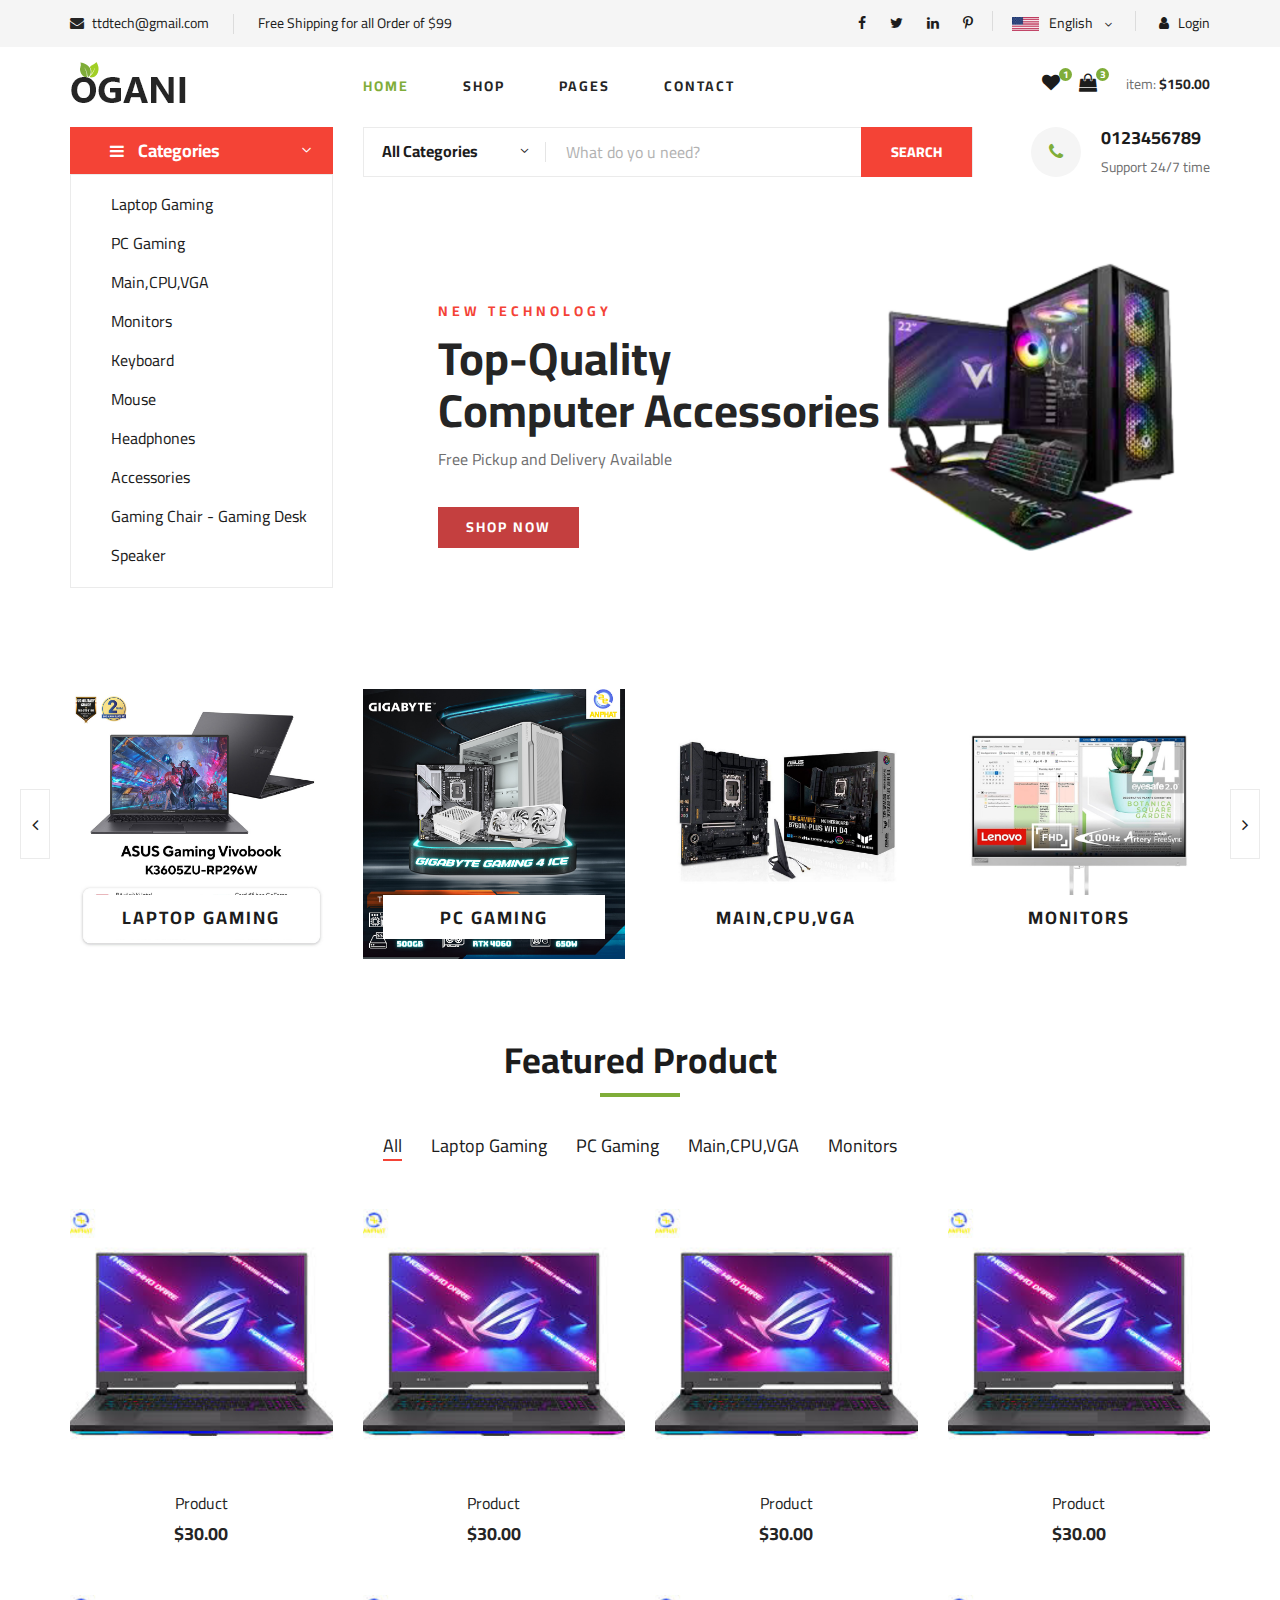
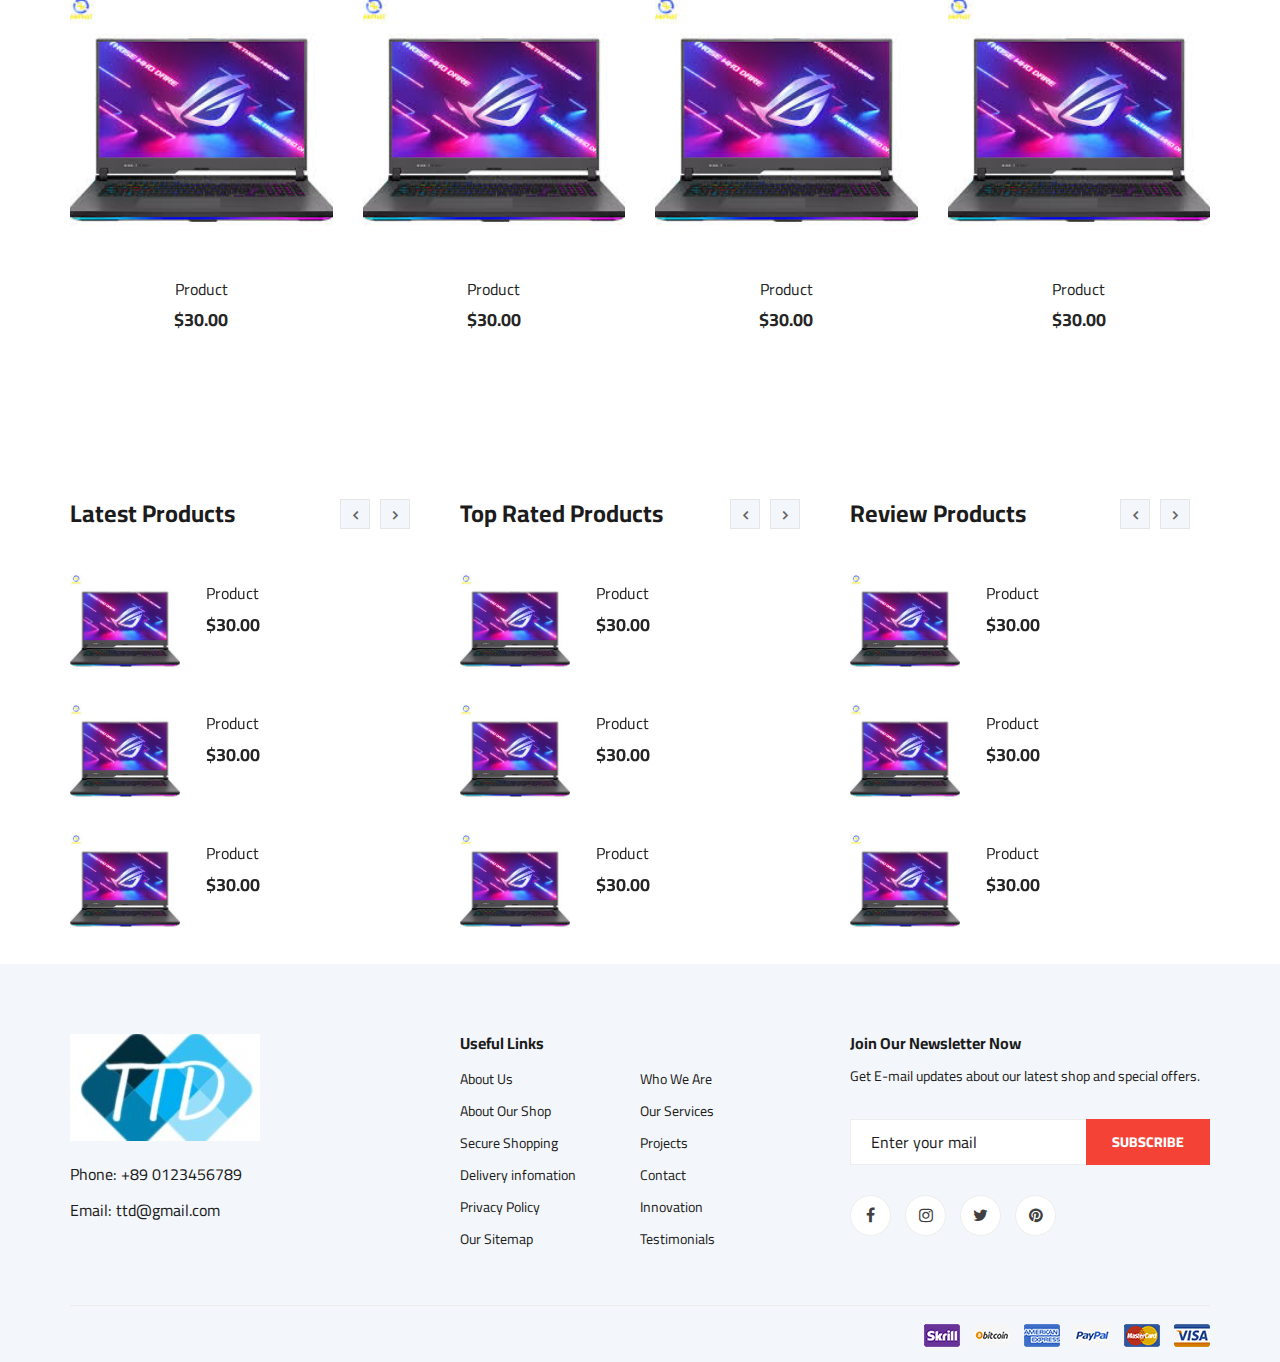
<file: index.html>
<!DOCTYPE html>
<html lang="zxx">

<head>
    <meta charset="UTF-8">
    <meta name="description" content="Gaming Gear">
    <meta name="keywords" content="Ogani, unica, creative, html">
    <meta name="viewport" content="width=device-width, initial-scale=1.0">
    <meta http-equiv="X-UA-Compatible" content="ie=edge">
    <title>Gaming Gear | Template</title>

    <!-- Google Font -->
    <link href="https://fonts.googleapis.com/css2?family=Cairo:wght@200;300;400;600;900&display=swap" rel="stylesheet">

    <!-- Css Styles -->
    <link rel="stylesheet" href="css/bootstrap.min.css" type="text/css">
    <link rel="stylesheet" href="css/font-awesome.min.css" type="text/css">
    <link rel="stylesheet" href="css/elegant-icons.css" type="text/css">
    <link rel="stylesheet" href="css/nice-select.css" type="text/css">
    <link rel="stylesheet" href="css/jquery-ui.min.css" type="text/css">
    <link rel="stylesheet" href="css/owl.carousel.min.css" type="text/css">
    <link rel="stylesheet" href="css/slicknav.min.css" type="text/css">
    <link rel="stylesheet" href="css/style.css" type="text/css">
</head>

<body>
    <!-- Page Preloder -->
    <div id="preloder">
        <div class="loader"></div>
    </div>

    <!-- Humberger Begin -->
    <div class="humberger__menu__overlay"></div>
    <div class="humberger__menu__wrapper">
        <div class="humberger__menu__logo">
            <a href="#"><img src="img/TTDlogo01.jpg" alt=""></a>
        </div>
        <div class="humberger__menu__cart">
            <ul>
                <li><a href="#"><i class="fa fa-heart"></i> <span>1</span></a></li>
                <li><a href="#"><i class="fa fa-shopping-bag"></i> <span>3</span></a></li>
            </ul>
            <div class="header__cart__price">item: <span>$150.00</span></div>
        </div>
        <div class="humberger__menu__widget">
            <div class="header__top__right__language">
                <img src="img/language.png" alt="">
                <div>English</div>
                <span class="arrow_carrot-down"></span>
                <ul>
                    <li><a href="#">English</a></li>
                </ul>
            </div>
            <div class="header__top__right__auth">
                <a href="#"><i class="fa fa-user"></i> Login</a>
            </div>
        </div>
        <nav class="humberger__menu__nav mobile-menu">
            <ul>
                <li class="active"><a href="./index.html">Home</a></li>
                <li><a href="./shop-grid.html">Shop</a></li>
                <li><a href="#">Pages</a>
                    <ul class="header__menu__dropdown">
                        <li><a href="./shop-details.html">Shop Details</a></li>
                        <li><a href="./shoping-cart.html">Shoping Cart</a></li>
                        <li><a href="./checkout.html">Check Out</a></li>
                    </ul>
                </li>
                <li><a href="./contact.html">Contact</a></li>
            </ul>
        </nav>
        <div id="mobile-menu-wrap"></div>
        <div class="header__top__right__social">
            <a href="#"><i class="fa fa-facebook"></i></a>
            <a href="#"><i class="fa fa-twitter"></i></a>
            <a href="#"><i class="fa fa-linkedin"></i></a>
            <a href="#"><i class="fa fa-pinterest-p"></i></a>
        </div>
        <div class="humberger__menu__contact">
            <ul>
                <li><i class="fa fa-envelope"></i> hello@colorlib.com</li>
                <li>Free Shipping for all Order of $99</li>
            </ul>
        </div>
    </div>
    <!-- Humberger End -->

    <!-- Header Section Begin -->
    <header class="header">
        <div class="header__top">
            <div class="container">
                <div class="row">
                    <div class="col-lg-6 col-md-6">
                        <div class="header__top__left">
                            <ul>
                                <li><i class="fa fa-envelope"></i> ttdtech@gmail.com</li>
                                <li>Free Shipping for all Order of $99</li>
                            </ul>
                        </div>
                    </div>
                    <div class="col-lg-6 col-md-6">
                        <div class="header__top__right">
                            <div class="header__top__right__social">
                                <a href="#"><i class="fa fa-facebook"></i></a>
                                <a href="#"><i class="fa fa-twitter"></i></a>
                                <a href="#"><i class="fa fa-linkedin"></i></a>
                                <a href="#"><i class="fa fa-pinterest-p"></i></a>
                            </div>
                            <div class="header__top__right__language">
                                <img src="img/language.png" alt="">
                                <div>English</div>
                                <span class="arrow_carrot-down"></span>
                                <ul>
                                    <li><a href="#">Spanis</a></li>
                                    <li><a href="#">English</a></li>
                                </ul>
                            </div>
                            <div class="header__top__right__auth">
                                <a href="#"><i class="fa fa-user"></i> Login</a>
                            </div>
                        </div>
                    </div>
                </div>
            </div>
        </div>
        <div class="container">
            <div class="row">
                <div class="col-lg-3">
                    <div class="header__logo">
                        <a href="./index.html"><img src="img/logo.png" alt=""></a>
                    </div>
                </div>
                <div class="col-lg-6">
                    <nav class="header__menu">
                        <ul>
                            <li class="active"><a href="./index.html">Home</a></li>
                            <li><a href="./shop-grid.html">Shop</a></li>
                            <li><a href="#">Pages</a>
                                <ul class="header__menu__dropdown">
                                    <li><a href="./shop-details.html">Shop Details</a></li>
                                    <li><a href="./shoping-cart.html">Shoping Cart</a></li>
                                    <li><a href="./checkout.html">Check Out</a></li>
                                </ul>
                            </li>
                            <li><a href="./contact.html">Contact</a></li>
                        </ul>
                    </nav>
                </div>
                <div class="col-lg-3">
                    <div class="header__cart">
                        <ul>
                            <li><a href="#"><i class="fa fa-heart"></i> <span>1</span></a></li>
                            <li><a href="#"><i class="fa fa-shopping-bag"></i> <span>3</span></a></li>
                        </ul>
                        <div class="header__cart__price">item: <span>$150.00</span></div>
                    </div>
                </div>
            </div>
            <div class="humberger__open">
                <i class="fa fa-bars"></i>
            </div>
        </div>
    </header>
    <!-- Header Section End -->

    <!-- Hero Section Begin -->
    <section class="hero">
        <div class="container">
            <div class="row">
                <div class="col-lg-3">
                    <div class="hero__categories">
                        <div class="hero__categories__all">
                            <i class="fa fa-bars"></i>
                            <span>Categories</span>
                        </div>
                        <ul>
                            <li><a href="#">Laptop Gaming</a></li>
                            <li><a href="#">PC Gaming</a></li>
                            <li><a href="#">Main,CPU,VGA</a></li>
                            <li><a href="#">Monitors</a></li>
                            <li><a href="#">Keyboard</a></li>
                            <li><a href="#">Mouse</a></li>
                            <li><a href="#">Headphones</a></li>
                            <li><a href="#">Accessories</a></li>
                            <li><a href="#">Gaming Chair - Gaming Desk</a></li>
                            <li><a href="#">Speaker</a></li>
                        </ul>
                    </div>
                </div>
                <div class="col-lg-9">
                    <div class="hero__search">
                        <div class="hero__search__form">
                            <form action="#">
                                <div class="hero__search__categories">
                                    All Categories
                                    <span class="arrow_carrot-down"></span>
                                </div>
                                <input type="text" placeholder="What do yo u need?">
                                <button type="submit" class="site-btn">SEARCH</button>
                            </form>
                        </div>
                        <div class="hero__search__phone">
                            <div class="hero__search__phone__icon">
                                <i class="fa fa-phone"></i>
                            </div>
                            <div class="hero__search__phone__text">
                                <h5>0123456789</h5>
                                <span>Support 24/7 time</span>
                            </div>
                        </div>
                    </div>
                    <div class="hero__item set-bg" data-setbg="img/hero/Banner01.png">
                        <div class="hero__text">
                            <span>NEW TECHNOLOGY</span>
                            <h2>Top-Quality<br/>Computer Accessories</h2>
                            <p>Free Pickup and Delivery Available</p>
                            <a href="#" class="primary-btn">SHOP NOW</a>
                        </div>
                    </div>
                </div>
            </div>
        </div>
    </section>
    <!-- Hero Section End -->

    <!-- Categories Section Begin -->
    <section class="categories">
        <div class="container">
            <div class="row">
                <div class="categories__slider owl-carousel">
                    <div class="col-lg-3">
                        <div class="categories__item set-bg" data-setbg="img/product/details/Laptop-Asus.jpg">
                            <h5><a href="#">Laptop Gaming</a></h5>
                        </div>
                    </div>
                    <div class="col-lg-3">
                        <div class="categories__item set-bg" data-setbg="img/product/details/PC-Gaming.jpg">
                            <h5><a href="#">PC Gaming</a></h5>
                        </div>
                    </div>
                    <div class="col-lg-3">
                        <div class="categories__item set-bg" data-setbg="img/product/details/Main.jpg">
                            <h5><a href="#">Main,CPU,VGA</a></h5>
                        </div>
                    </div>
                    <div class="col-lg-3">
                        <div class="categories__item set-bg" data-setbg="img/product/details/Monitor.jpg">
                            <h5><a href="#">Monitors</a></h5>
                        </div>
                    </div>
                    <div class="col-lg-3">
                        <div class="categories__item set-bg" data-setbg="img/product/details/Keyboard.jpg">
                            <h5><a href="#">Keyboard</a></h5>
                        </div>
                    </div>
                </div>
            </div>
        </div>
    </section>
    <!-- Categories Section End -->

    <!-- Featured Section Begin -->
    <section class="featured spad">
        <div class="container">
            <div class="row">
                <div class="col-lg-12">
                    <div class="section-title">
                        <h2>Featured Product</h2>
                    </div>
                    <div class="featured__controls">
                        <ul>
                            <li class="active" data-filter="*">All</li>
                            <li data-filter=".oranges">Laptop Gaming</li>
                            <li data-filter=".fresh-meat">PC Gaming</li>
                            <li data-filter=".vegetables">Main,CPU,VGA</li>
                            <li data-filter=".fastfood">Monitors</li>
                        </ul>
                    </div>
                </div>
            </div>
            <div class="row featured__filter">
                <div class="col-lg-3 col-md-4 col-sm-6 mix oranges fresh-meat">
                    <div class="featured__item">
                        <div class="featured__item__pic set-bg" data-setbg="img/product/laptop.jpeg">
                            <ul class="featured__item__pic__hover">
                                <li><a href="#"><i class="fa fa-heart"></i></a></li>
                                <li><a href="#"><i class="fa fa-retweet"></i></a></li>
                                <li><a href="#"><i class="fa fa-shopping-cart"></i></a></li>
                            </ul>
                        </div>
                        <div class="featured__item__text">
                            <h6><a href="#">Product</a></h6>
                            <h5>$30.00</h5>
                        </div>
                    </div>
                </div>
                <div class="col-lg-3 col-md-4 col-sm-6 mix vegetables fastfood">
                    <div class="featured__item">
                        <div class="featured__item__pic set-bg" data-setbg="img/product/laptop.jpeg">
                            <ul class="featured__item__pic__hover">
                                <li><a href="#"><i class="fa fa-heart"></i></a></li>
                                <li><a href="#"><i class="fa fa-retweet"></i></a></li>
                                <li><a href="#"><i class="fa fa-shopping-cart"></i></a></li>
                            </ul>
                        </div>
                        <div class="featured__item__text">
                            <h6><a href="#">Product</a></h6>
                            <h5>$30.00</h5>
                        </div>
                    </div>
                </div>
                <div class="col-lg-3 col-md-4 col-sm-6 mix vegetables fresh-meat">
                    <div class="featured__item">
                        <div class="featured__item__pic set-bg" data-setbg="img/product/laptop.jpeg">
                            <ul class="featured__item__pic__hover">
                                <li><a href="#"><i class="fa fa-heart"></i></a></li>
                                <li><a href="#"><i class="fa fa-retweet"></i></a></li>
                                <li><a href="#"><i class="fa fa-shopping-cart"></i></a></li>
                            </ul>
                        </div>
                        <div class="featured__item__text">
                            <h6><a href="#">Product</a></h6>
                            <h5>$30.00</h5>
                        </div>
                    </div>
                </div>
                <div class="col-lg-3 col-md-4 col-sm-6 mix fastfood oranges">
                    <div class="featured__item">
                        <div class="featured__item__pic set-bg" data-setbg="img/product/laptop.jpeg">
                            <ul class="featured__item__pic__hover">
                                <li><a href="#"><i class="fa fa-heart"></i></a></li>
                                <li><a href="#"><i class="fa fa-retweet"></i></a></li>
                                <li><a href="#"><i class="fa fa-shopping-cart"></i></a></li>
                            </ul>
                        </div>
                        <div class="featured__item__text">
                            <h6><a href="#">Product</a></h6>
                            <h5>$30.00</h5>
                        </div>
                    </div>
                </div>
                <div class="col-lg-3 col-md-4 col-sm-6 mix fresh-meat vegetables">
                    <div class="featured__item">
                        <div class="featured__item__pic set-bg" data-setbg="img/product/laptop.jpeg">
                            <ul class="featured__item__pic__hover">
                                <li><a href="#"><i class="fa fa-heart"></i></a></li>
                                <li><a href="#"><i class="fa fa-retweet"></i></a></li>
                                <li><a href="#"><i class="fa fa-shopping-cart"></i></a></li>
                            </ul>
                        </div>
                        <div class="featured__item__text">
                            <h6><a href="#">Product</a></h6>
                            <h5>$30.00</h5>
                        </div>
                    </div>
                </div>
                <div class="col-lg-3 col-md-4 col-sm-6 mix oranges fastfood">
                    <div class="featured__item">
                        <div class="featured__item__pic set-bg" data-setbg="img/product/laptop.jpeg">
                            <ul class="featured__item__pic__hover">
                                <li><a href="#"><i class="fa fa-heart"></i></a></li>
                                <li><a href="#"><i class="fa fa-retweet"></i></a></li>
                                <li><a href="#"><i class="fa fa-shopping-cart"></i></a></li>
                            </ul>
                        </div>
                        <div class="featured__item__text">
                            <h6><a href="#">Product</a></h6>
                            <h5>$30.00</h5>
                        </div>
                    </div>
                </div>
                <div class="col-lg-3 col-md-4 col-sm-6 mix fresh-meat vegetables">
                    <div class="featured__item">
                        <div class="featured__item__pic set-bg" data-setbg="img/product/laptop.jpeg">
                            <ul class="featured__item__pic__hover">
                                <li><a href="#"><i class="fa fa-heart"></i></a></li>
                                <li><a href="#"><i class="fa fa-retweet"></i></a></li>
                                <li><a href="#"><i class="fa fa-shopping-cart"></i></a></li>
                            </ul>
                        </div>
                        <div class="featured__item__text">
                            <h6><a href="#">Product</a></h6>
                            <h5>$30.00</h5>
                        </div>
                    </div>
                </div>
                <div class="col-lg-3 col-md-4 col-sm-6 mix fastfood vegetables">
                    <div class="featured__item">
                        <div class="featured__item__pic set-bg" data-setbg="img/product/laptop.jpeg">
                            <ul class="featured__item__pic__hover">
                                <li><a href="#"><i class="fa fa-heart"></i></a></li>
                                <li><a href="#"><i class="fa fa-retweet"></i></a></li>
                                <li><a href="#"><i class="fa fa-shopping-cart"></i></a></li>
                            </ul>
                        </div>
                        <div class="featured__item__text">
                            <h6><a href="#">Product</a></h6>
                            <h5>$30.00</h5>
                        </div>
                    </div>
                </div>
            </div>
        </div>
    </section>
    <!-- Featured Section End -->


    <!-- Latest Product Section Begin -->
    <section class="latest-product spad">
        <div class="container">
            <div class="row">
                <div class="col-lg-4 col-md-6">
                    <div class="latest-product__text">
                        <h4>Latest Products</h4>
                        <div class="latest-product__slider owl-carousel">
                            <div class="latest-prdouct__slider__item">
                                <a href="#" class="latest-product__item">
                                    <div class="latest-product__item__pic">
                                        <img src="img/product/laptop.jpeg" alt="">
                                    </div>
                                    <div class="latest-product__item__text">
                                        <h6>Product</h6>
                                        <span>$30.00</span>
                                    </div>
                                </a>
                                <a href="#" class="latest-product__item">
                                    <div class="latest-product__item__pic">
                                        <img src="img/product/laptop.jpeg" alt="">
                                    </div>
                                    <div class="latest-product__item__text">
                                        <h6>Product</h6>
                                        <span>$30.00</span>
                                    </div>
                                </a>
                                <a href="#" class="latest-product__item">
                                    <div class="latest-product__item__pic">
                                        <img src="img/product/laptop.jpeg" alt="">
                                    </div>
                                    <div class="latest-product__item__text">
                                        <h6>Product</h6>
                                        <span>$30.00</span>
                                    </div>
                                </a>
                            </div>
                            <div class="latest-prdouct__slider__item">
                                <a href="#" class="latest-product__item">
                                    <div class="latest-product__item__pic">
                                        <img src="img/product/laptop.jpeg" alt="">
                                    </div>
                                    <div class="latest-product__item__text">
                                        <h6>Product</h6>
                                        <span>$30.00</span>
                                    </div>
                                </a>
                                <a href="#" class="latest-product__item">
                                    <div class="latest-product__item__pic">
                                        <img src="img/product/laptop.jpeg" alt="">
                                    </div>
                                    <div class="latest-product__item__text">
                                        <h6>Product</h6>
                                        <span>$30.00</span>
                                    </div>
                                </a>
                                <a href="#" class="latest-product__item">
                                    <div class="latest-product__item__pic">
                                        <img src="img/product/laptop.jpeg" alt="">
                                    </div>
                                    <div class="latest-product__item__text">
                                        <h6>Product</h6>
                                        <span>$30.00</span>
                                    </div>
                                </a>
                            </div>
                        </div>
                    </div>
                </div>
                <div class="col-lg-4 col-md-6">
                    <div class="latest-product__text">
                        <h4>Top Rated Products</h4>
                        <div class="latest-product__slider owl-carousel">
                            <div class="latest-prdouct__slider__item">
                                <a href="#" class="latest-product__item">
                                    <div class="latest-product__item__pic">
                                        <img src="img/product/laptop.jpeg" alt="">
                                    </div>
                                    <div class="latest-product__item__text">
                                        <h6>Product</h6>
                                        <span>$30.00</span>
                                    </div>
                                </a>
                                <a href="#" class="latest-product__item">
                                    <div class="latest-product__item__pic">
                                        <img src="img/product/laptop.jpeg" alt="">
                                    </div>
                                    <div class="latest-product__item__text">
                                        <h6>Product</h6>
                                        <span>$30.00</span>
                                    </div>
                                </a>
                                <a href="#" class="latest-product__item">
                                    <div class="latest-product__item__pic">
                                        <img src="img/product/laptop.jpeg" alt="">
                                    </div>
                                    <div class="latest-product__item__text">
                                        <h6>Product</h6>
                                        <span>$30.00</span>
                                    </div>
                                </a>
                            </div>
                            <div class="latest-prdouct__slider__item">
                                <a href="#" class="latest-product__item">
                                    <div class="latest-product__item__pic">
                                        <img src="img/product/laptop.jpeg" alt="">
                                    </div>
                                    <div class="latest-product__item__text">
                                        <h6>Product</h6>
                                        <span>$30.00</span>
                                    </div>
                                </a>
                                <a href="#" class="latest-product__item">
                                    <div class="latest-product__item__pic">
                                        <img src="img/product/laptop.jpeg" alt="">
                                    </div>
                                    <div class="latest-product__item__text">
                                        <h6>Product</h6>
                                        <span>$30.00</span>
                                    </div>
                                </a>
                                <a href="#" class="latest-product__item">
                                    <div class="latest-product__item__pic">
                                        <img src="img/product/laptop.jpeg" alt="">
                                    </div>
                                    <div class="latest-product__item__text">
                                        <h6>Product</h6>
                                        <span>$30.00</span>
                                    </div>
                                </a>
                            </div>
                        </div>
                    </div>
                </div>
                <div class="col-lg-4 col-md-6">
                    <div class="latest-product__text">
                        <h4>Review Products</h4>
                        <div class="latest-product__slider owl-carousel">
                            <div class="latest-prdouct__slider__item">
                                <a href="#" class="latest-product__item">
                                    <div class="latest-product__item__pic">
                                        <img src="img/product/laptop.jpeg" alt="">
                                    </div>
                                    <div class="latest-product__item__text">
                                        <h6>Product</h6>
                                        <span>$30.00</span>
                                    </div>
                                </a>
                                <a href="#" class="latest-product__item">
                                    <div class="latest-product__item__pic">
                                        <img src="img/product/laptop.jpeg" alt="">
                                    </div>
                                    <div class="latest-product__item__text">
                                        <h6>Product</h6>
                                        <span>$30.00</span>
                                    </div>
                                </a>
                                <a href="#" class="latest-product__item">
                                    <div class="latest-product__item__pic">
                                        <img src="img/product/laptop.jpeg" alt="">
                                    </div>
                                    <div class="latest-product__item__text">
                                        <h6>Product</h6>
                                        <span>$30.00</span>
                                    </div>
                                </a>
                            </div>
                            <div class="latest-prdouct__slider__item">
                                <a href="#" class="latest-product__item">
                                    <div class="latest-product__item__pic">
                                        <img src="img/product/laptop.jpeg" alt="">
                                    </div>
                                    <div class="latest-product__item__text">
                                        <h6>Product</h6>
                                        <span>$30.00</span>
                                    </div>
                                </a>
                                <a href="#" class="latest-product__item">
                                    <div class="latest-product__item__pic">
                                        <img src="img/product/laptop.jpeg" alt="">
                                    </div>
                                    <div class="latest-product__item__text">
                                        <h6>Product</h6>
                                        <span>$30.00</span>
                                    </div>
                                </a>
                                <a href="#" class="latest-product__item">
                                    <div class="latest-product__item__pic">
                                        <img src="img/product/laptop.jpeg" alt="">
                                    </div>
                                    <div class="latest-product__item__text">
                                        <h6>Product</h6>
                                        <span>$30.00</span>
                                    </div>
                                </a>
                            </div>
                        </div>
                    </div>
                </div>
            </div>
        </div>
    </section>
    <!-- Latest Product Section End -->


    <!-- Footer Section Begin -->
    <footer class="footer spad">
        <div class="container">
            <div class="row">
                <div class="col-lg-3 col-md-6 col-sm-6">
                    <div class="footer__about">
                        <div class="footer__about__logo">
                            <a href="./index.html"><img src="img/TTDlogo01.jpg" alt=""></a>
                        </div>
                        <ul>
                            <li>Phone: +89 0123456789</li>
                            <li>Email: ttd@gmail.com</li>
                        </ul>
                    </div>
                </div>
                <div class="col-lg-4 col-md-6 col-sm-6 offset-lg-1">
                    <div class="footer__widget">
                        <h6>Useful Links</h6>
                        <ul>
                            <li><a href="#">About Us</a></li>
                            <li><a href="#">About Our Shop</a></li>
                            <li><a href="#">Secure Shopping</a></li>
                            <li><a href="#">Delivery infomation</a></li>
                            <li><a href="#">Privacy Policy</a></li>
                            <li><a href="#">Our Sitemap</a></li>
                        </ul>
                        <ul>
                            <li><a href="#">Who We Are</a></li>
                            <li><a href="#">Our Services</a></li>
                            <li><a href="#">Projects</a></li>
                            <li><a href="#">Contact</a></li>
                            <li><a href="#">Innovation</a></li>
                            <li><a href="#">Testimonials</a></li>
                        </ul>
                    </div>
                </div>
                <div class="col-lg-4 col-md-12">
                    <div class="footer__widget">
                        <h6>Join Our Newsletter Now</h6>
                        <p>Get E-mail updates about our latest shop and special offers.</p>
                        <form action="#">
                            <input type="text" placeholder="Enter your mail">
                            <button type="submit" class="site-btn">Subscribe</button>
                        </form>
                        <div class="footer__widget__social">
                            <a href="#"><i class="fa fa-facebook"></i></a>
                            <a href="#"><i class="fa fa-instagram"></i></a>
                            <a href="#"><i class="fa fa-twitter"></i></a>
                            <a href="#"><i class="fa fa-pinterest"></i></a>
                        </div>
                    </div>
                </div>
            </div>
            <div class="row">
                <div class="col-lg-12">
                    <div class="footer__copyright">
                        <div class="footer__copyright__text"><p><!-- Link back to Colorlib can't be removed. Template is licensed under CC BY 3.0. -->
<!-- Copyright &copy;<script>document.write(new Date().getFullYear());</script> All rights reserved | This template is made with <i class="fa fa-heart" aria-hidden="true"></i> by <a href="https://colorlib.com" target="_blank">Colorlib</a> -->
  <!-- Link back to Colorlib can't be removed. Template is licensed under CC BY 3.0. --></p></div>
                        <div class="footer__copyright__payment"><img src="img/payment-item.png" alt=""></div>
                    </div>
                </div>
            </div>
        </div>
    </footer>
    <!-- Footer Section End -->

    <!-- Js Plugins -->
    <script src="js/jquery-3.3.1.min.js"></script>
    <script src="js/bootstrap.min.js"></script>
    <script src="js/jquery.nice-select.min.js"></script>
    <script src="js/jquery-ui.min.js"></script>
    <script src="js/jquery.slicknav.js"></script>
    <script src="js/mixitup.min.js"></script>
    <script src="js/owl.carousel.min.js"></script>
    <script src="js/main.js"></script>



</body>

</html>
</file>
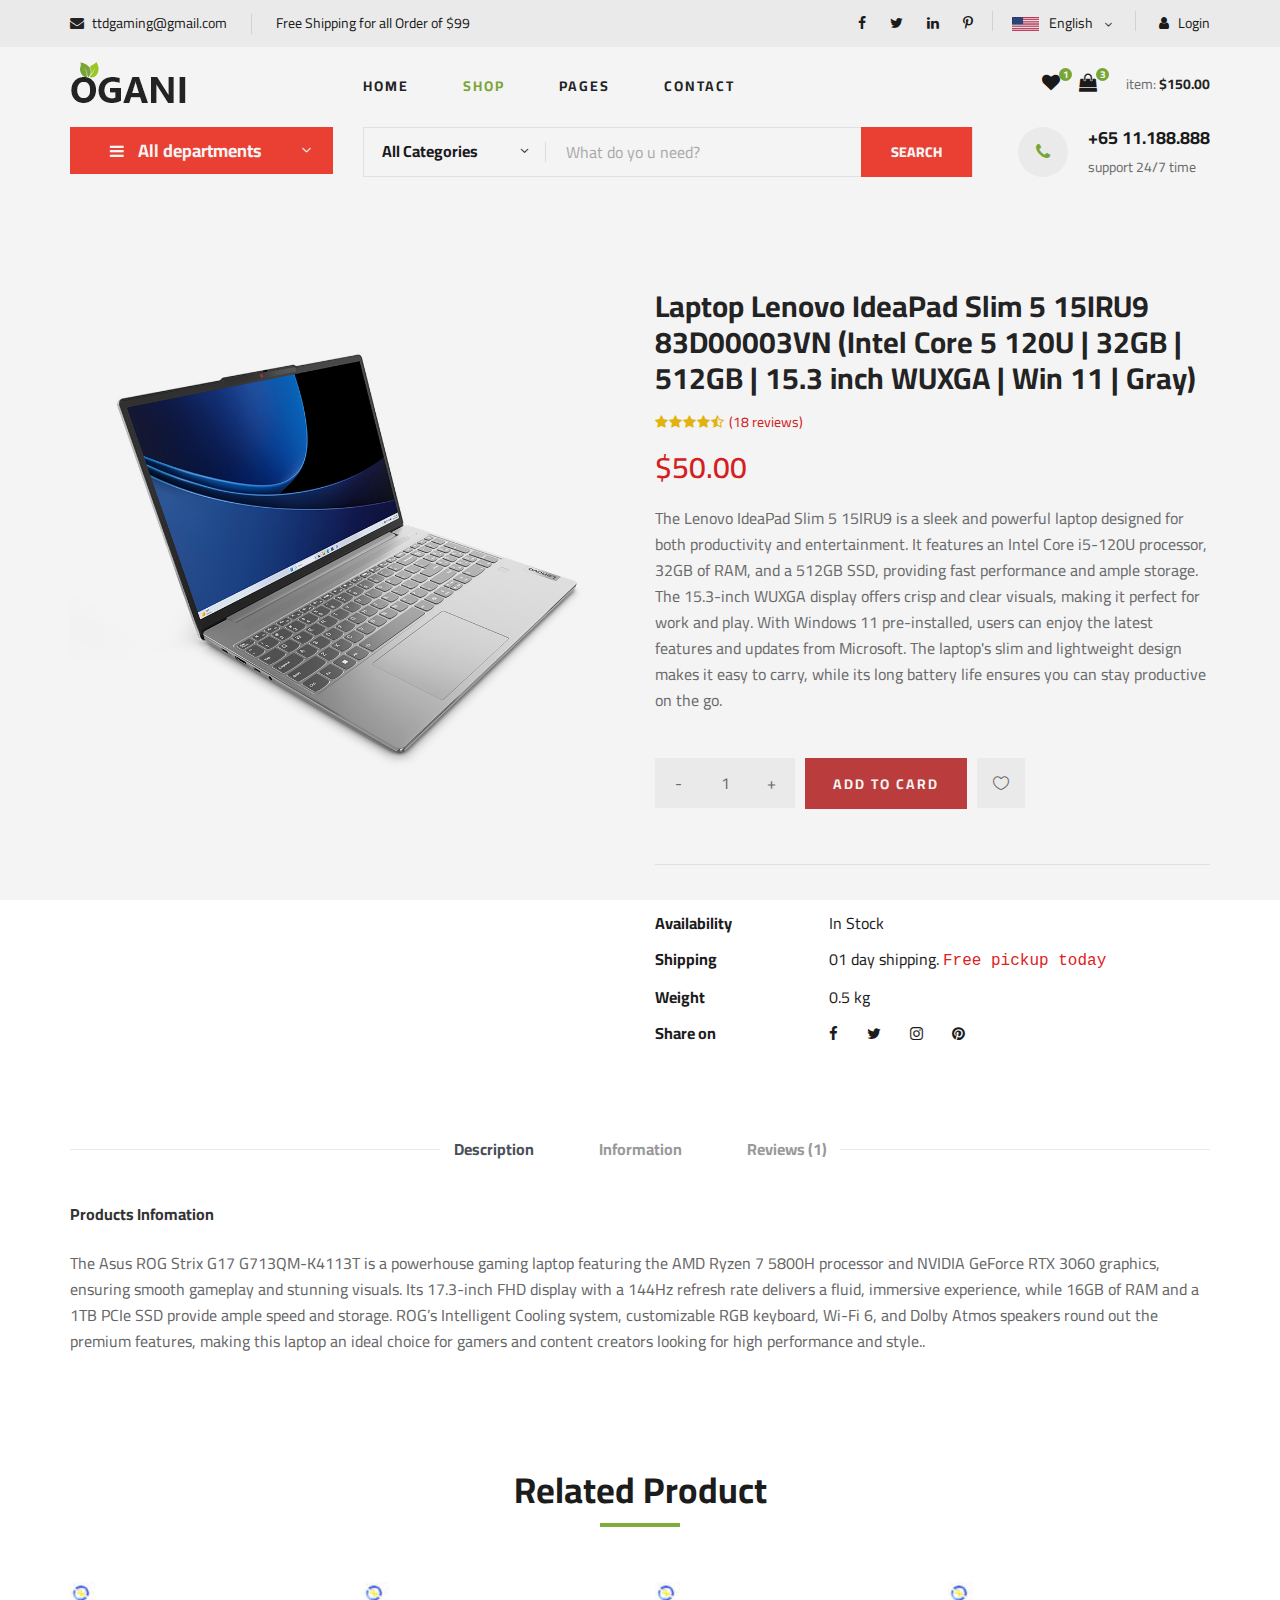
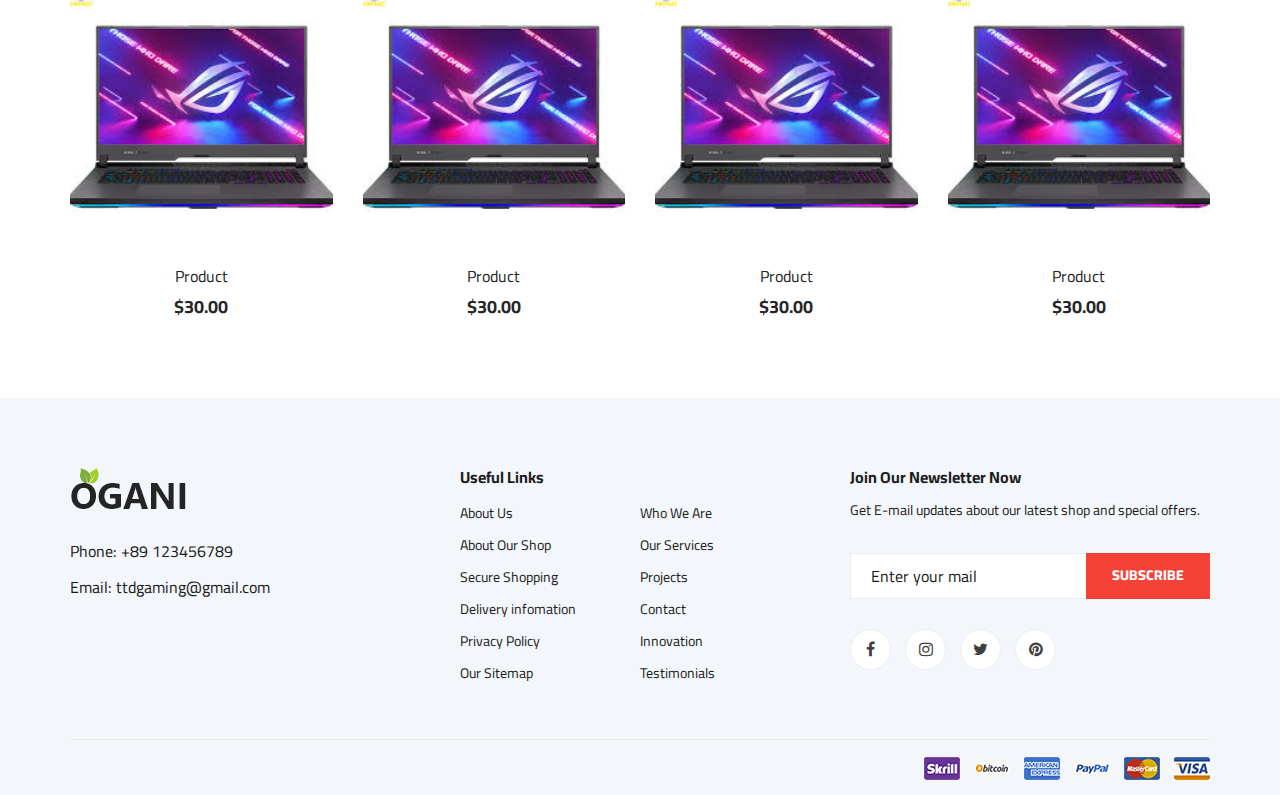
<file: shop-details.html>
<!DOCTYPE html>
<html lang="zxx">

<head>
    <meta charset="UTF-8">
    <meta name="description" content="Ogani Template">
    <meta name="keywords" content="Ogani, unica, creative, html">
    <meta name="viewport" content="width=device-width, initial-scale=1.0">
    <meta http-equiv="X-UA-Compatible" content="ie=edge">
    <title>Ogani | Template</title>

    <!-- Google Font -->
    <link href="https://fonts.googleapis.com/css2?family=Cairo:wght@200;300;400;600;900&display=swap" rel="stylesheet">

    <!-- Css Styles -->
    <link rel="stylesheet" href="css/bootstrap.min.css" type="text/css">
    <link rel="stylesheet" href="css/font-awesome.min.css" type="text/css">
    <link rel="stylesheet" href="css/elegant-icons.css" type="text/css">
    <link rel="stylesheet" href="css/nice-select.css" type="text/css">
    <link rel="stylesheet" href="css/jquery-ui.min.css" type="text/css">
    <link rel="stylesheet" href="css/owl.carousel.min.css" type="text/css">
    <link rel="stylesheet" href="css/slicknav.min.css" type="text/css">
    <link rel="stylesheet" href="css/style.css" type="text/css">
</head>

<body>
    <!-- Page Preloder -->
    <div id="preloder">
        <div class="loader"></div>
    </div>

    <!-- Humberger Begin -->
    <div class="humberger__menu__overlay"></div>
    <div class="humberger__menu__wrapper">
        <div class="humberger__menu__logo">
            <a href="#"><img src="img/logo.png" alt=""></a>
        </div>
        <div class="humberger__menu__cart">
            <ul>
                <li><a href="#"><i class="fa fa-heart"></i> <span>1</span></a></li>
                <li><a href="#"><i class="fa fa-shopping-bag"></i> <span>3</span></a></li>
            </ul>
            <div class="header__cart__price">item: <span>$150.00</span></div>
        </div>
        <div class="humberger__menu__widget">
            <div class="header__top__right__language">
                <img src="img/language.png" alt="">
                <div>English</div>
                <span class="arrow_carrot-down"></span>
                <ul>
                    <li><a href="#">Spanis</a></li>
                    <li><a href="#">English</a></li>
                </ul>
            </div>
            <div class="header__top__right__auth">
                <a href="#"><i class="fa fa-user"></i> Login</a>
            </div>
        </div>
        <nav class="humberger__menu__nav mobile-menu">
            <ul>
                <li class="active"><a href="./index.html">Home</a></li>
                <li><a href="./shop-grid.html">Shop</a></li>
                <li><a href="#">Pages</a>
                    <ul class="header__menu__dropdown">
                        <li><a href="./shop-details.html">Shop Details</a></li>
                        <li><a href="./shoping-cart.html">Shoping Cart</a></li>
                        <li><a href="./checkout.html">Check Out</a></li>
                    </ul>
                </li>
                <li><a href="./contact.html">Contact</a></li>
            </ul>
        </nav>
        <div id="mobile-menu-wrap"></div>
        <div class="header__top__right__social">
            <a href="#"><i class="fa fa-facebook"></i></a>
            <a href="#"><i class="fa fa-twitter"></i></a>
            <a href="#"><i class="fa fa-linkedin"></i></a>
            <a href="#"><i class="fa fa-pinterest-p"></i></a>
        </div>
        <div class="humberger__menu__contact">
            <ul>
                <li><i class="fa fa-envelope"></i> ttdgaming@gmail.com</li>
                <li>Free Shipping for all Order of $99</li>
            </ul>
        </div>
    </div>
    <!-- Humberger End -->

    <!-- Header Section Begin -->
    <header class="header">
        <div class="header__top">
            <div class="container">
                <div class="row">
                    <div class="col-lg-6">
                        <div class="header__top__left">
                            <ul>
                                <li><i class="fa fa-envelope"></i> ttdgaming@gmail.com</li>
                                <li>Free Shipping for all Order of $99</li>
                            </ul>
                        </div>
                    </div>
                    <div class="col-lg-6">
                        <div class="header__top__right">
                            <div class="header__top__right__social">
                                <a href="#"><i class="fa fa-facebook"></i></a>
                                <a href="#"><i class="fa fa-twitter"></i></a>
                                <a href="#"><i class="fa fa-linkedin"></i></a>
                                <a href="#"><i class="fa fa-pinterest-p"></i></a>
                            </div>
                            <div class="header__top__right__language">
                                <img src="img/language.png" alt="">
                                <div>English</div>
                                <span class="arrow_carrot-down"></span>
                                <ul>
                                    <li><a href="#">Spanis</a></li>
                                    <li><a href="#">English</a></li>
                                </ul>
                            </div>
                            <div class="header__top__right__auth">
                                <a href="#"><i class="fa fa-user"></i> Login</a>
                            </div>
                        </div>
                    </div>
                </div>
            </div>
        </div>
        <div class="container">
            <div class="row">
                <div class="col-lg-3">
                    <div class="header__logo">
                        <a href="./index.html"><img src="img/logo.png" alt=""></a>
                    </div>
                </div>
                <div class="col-lg-6">
                    <nav class="header__menu">
                        <ul>
                            <li><a href="./index.html">Home</a></li>
                            <li class="active"><a href="./shop-grid.html">Shop</a></li>
                            <li><a href="#">Pages</a>
                                <ul class="header__menu__dropdown">
                                    <li><a href="./shop-details.html">Shop Details</a></li>
                                    <li><a href="./shoping-cart.html">Shoping Cart</a></li>
                                    <li><a href="./checkout.html">Check Out</a></li>
                                </ul>
                            </li>
                            <li><a href="./contact.html">Contact</a></li>
                        </ul>
                    </nav>
                </div>
                <div class="col-lg-3">
                    <div class="header__cart">
                        <ul>
                            <li><a href="#"><i class="fa fa-heart"></i> <span>1</span></a></li>
                            <li><a href="#"><i class="fa fa-shopping-bag"></i> <span>3</span></a></li>
                        </ul>
                        <div class="header__cart__price">item: <span>$150.00</span></div>
                    </div>
                </div>
            </div>
            <div class="humberger__open">
                <i class="fa fa-bars"></i>
            </div>
        </div>
    </header>
    <!-- Header Section End -->

    <!-- Hero Section Begin -->
    <section class="hero hero-normal">
        <div class="container">
            <div class="row">
                <div class="col-lg-3">
                    <div class="hero__categories">
                        <div class="hero__categories__all">
                            <i class="fa fa-bars"></i>
                            <span>All departments</span>
                        </div>
                        <ul>
                            <li><a href="#">Laptop Gaming</a></li>
                            <li><a href="#">PC Gaming</a></li>
                            <li><a href="#">Main,CPU,VGA</a></li>
                            <li><a href="#">Monitors</a></li>
                            <li><a href="#">Keyboard</a></li>
                            <li><a href="#">Mouse</a></li>
                            <li><a href="#">Headphones</a></li>
                            <li><a href="#">Accessories</a></li>
                            <li><a href="#">Gaming Chair - Gaming Desk</a></li>
                            <li><a href="#">Speaker</a></li>
                        </ul>
                    </div>
                </div>
                <div class="col-lg-9">
                    <div class="hero__search">
                        <div class="hero__search__form">
                            <form action="#">
                                <div class="hero__search__categories">
                                    All Categories
                                    <span class="arrow_carrot-down"></span>
                                </div>
                                <input type="text" placeholder="What do yo u need?">
                                <button type="submit" class="site-btn">SEARCH</button>
                            </form>
                        </div>
                        <div class="hero__search__phone">
                            <div class="hero__search__phone__icon">
                                <i class="fa fa-phone"></i>
                            </div>
                            <div class="hero__search__phone__text">
                                <h5>+65 11.188.888</h5>
                                <span>support 24/7 time</span>
                            </div>
                        </div>
                    </div>
                </div>
            </div>
        </div>
    </section>
    <!-- Hero Section End -->


    <!-- Product Details Section Begin -->
    <section class="product-details spad">
        <div class="container">
            <div class="row">
                <div class="col-lg-6 col-md-6">
                    <div class="product__details__pic">
                        <div class="product__details__pic__item">
                            <img class="product__details__pic__item--large"
                                src="img/product/details/product-detail.jpg" alt="">
                        </div>
                    </div>
                </div>
                <div class="col-lg-6 col-md-6">
                    <div class="product__details__text">
                        <h3>Laptop Lenovo IdeaPad Slim 5 15IRU9 83D00003VN (Intel Core 5 120U | 32GB | 512GB | 15.3 inch WUXGA | Win 11 | Gray)</h3>
                        <div class="product__details__rating">
                            <i class="fa fa-star"></i>
                            <i class="fa fa-star"></i>
                            <i class="fa fa-star"></i>
                            <i class="fa fa-star"></i>
                            <i class="fa fa-star-half-o"></i>
                            <span>(18 reviews)</span>
                        </div>
                        <div class="product__details__price">$50.00</div>
                        <p>The Lenovo IdeaPad Slim 5 15IRU9 is a sleek and powerful laptop designed for both productivity and entertainment. It features an Intel Core i5-120U processor, 32GB of RAM, and a 512GB SSD, providing fast performance and ample storage. The 15.3-inch WUXGA display offers crisp and clear visuals, making it perfect for work and play. With Windows 11 pre-installed, users can enjoy the latest features and updates from Microsoft. The laptop's slim and lightweight design makes it easy to carry, while its long battery life ensures you can stay productive on the go.</p>
                        <div class="product__details__quantity">
                            <div class="quantity">
                                <div class="pro-qty">
                                    <input type="text" value="1">
                                </div>
                            </div>
                        </div>
                        <a href="#" class="primary-btn">ADD TO CARD</a>
                        <a href="#" class="heart-icon"><span class="icon_heart_alt"></span></a>
                        <ul>
                            <li><b>Availability</b> <span>In Stock</span></li>
                            <li><b>Shipping</b> <span>01 day shipping. <samp>Free pickup today</samp></span></li>
                            <li><b>Weight</b> <span>0.5 kg</span></li>
                            <li><b>Share on</b>
                                <div class="share">
                                    <a href="#"><i class="fa fa-facebook"></i></a>
                                    <a href="#"><i class="fa fa-twitter"></i></a>
                                    <a href="#"><i class="fa fa-instagram"></i></a>
                                    <a href="#"><i class="fa fa-pinterest"></i></a>
                                </div>
                            </li>
                        </ul>
                    </div>
                </div>
                <div class="col-lg-12">
                    <div class="product__details__tab">
                        <ul class="nav nav-tabs" role="tablist">
                            <li class="nav-item">
                                <a class="nav-link active" data-toggle="tab" href="#tabs-1" role="tab"
                                    aria-selected="true">Description</a>
                            </li>
                            <li class="nav-item">
                                <a class="nav-link" data-toggle="tab" href="#tabs-2" role="tab"
                                    aria-selected="false">Information</a>
                            </li>
                            <li class="nav-item">
                                <a class="nav-link" data-toggle="tab" href="#tabs-3" role="tab"
                                    aria-selected="false">Reviews <span>(1)</span></a>
                            </li>
                        </ul>
                        <div class="tab-content">
                            <div class="tab-pane active" id="tabs-1" role="tabpanel">
                                <div class="product__details__tab__desc">
                                    <h6>Products Infomation</h6>
                                    <p>The Asus ROG Strix G17 G713QM-K4113T is a powerhouse gaming laptop featuring the AMD Ryzen 7 5800H processor and NVIDIA GeForce RTX 3060 graphics, ensuring smooth gameplay and stunning visuals. Its 17.3-inch FHD display with a 144Hz refresh rate delivers a fluid, immersive experience, while 16GB of RAM and a 1TB PCIe SSD provide ample speed and storage. ROG’s Intelligent Cooling system, customizable RGB keyboard, Wi-Fi 6, and Dolby Atmos speakers round out the premium features, making this laptop an ideal choice for gamers and content creators looking for high performance and style..</p>
                                </div>
                            </div>
                            <div class="tab-pane" id="tabs-2" role="tabpanel">
                                <div class="product__details__tab__desc">
                                    <h6>Products Infomation</h6>
                                    <p>Vestibulum ac diam sit amet quam vehicula elementum sed sit amet dui.
                                        Pellentesque in ipsum id orci porta dapibus. Proin eget tortor risus.
                                        Vivamus suscipit tortor eget felis porttitor volutpat. Vestibulum ac diam
                                        sit amet quam vehicula elementum sed sit amet dui. Donec rutrum congue leo
                                        eget malesuada. Vivamus suscipit tortor eget felis porttitor volutpat.
                                        Curabitur arcu erat, accumsan id imperdiet et, porttitor at sem. Praesent
                                        sapien massa, convallis a pellentesque nec, egestas non nisi. Vestibulum ac
                                        diam sit amet quam vehicula elementum sed sit amet dui. Vestibulum ante
                                        ipsum primis in faucibus orci luctus et ultrices posuere cubilia Curae;
                                        Donec velit neque, auctor sit amet aliquam vel, ullamcorper sit amet ligula.
                                        Proin eget tortor risus.</p>
                                    <p>Praesent sapien massa, convallis a pellentesque nec, egestas non nisi. Lorem
                                        ipsum dolor sit amet, consectetur adipiscing elit. Mauris blandit aliquet
                                        elit, eget tincidunt nibh pulvinar a. Cras ultricies ligula sed magna dictum
                                        porta. Cras ultricies ligula sed magna dictum porta. Sed porttitor lectus
                                        nibh. Mauris blandit aliquet elit, eget tincidunt nibh pulvinar a.</p>
                                </div>
                            </div>
                            <div class="tab-pane" id="tabs-3" role="tabpanel">
                                <div class="product__details__tab__desc">
                                    <h6>Products Infomation</h6>
                                    <p>VThe Asus ROG Strix G17 G713QM-K4113T is powered by the AMD Ryzen 7 5800H processor with 8 cores and a max boost clock of 4.4GHz, delivering impressive multitasking and gaming performance. It features the NVIDIA GeForce RTX 3060 graphics card with 6GB GDDR6 VRAM, supporting real-time ray tracing for stunning visuals. The 17.3-inch FHD (1920 x 1080) display comes with a 144Hz refresh rate and anti-glare technology, ensuring smooth, crisp visuals for competitive gaming. With 16GB of DDR4 RAM and a 1TB PCIe NVMe SSD, the laptop provides lightning-fast load times and ample storage. Connectivity options include Wi-Fi 6, Bluetooth 5.1, multiple USB 3.2 ports, HDMI 2.0b, and a USB-C port with DisplayPort support. The ROG Intelligent Cooling system uses liquid metal thermal compound for efficient heat dissipation, while the RGB keyboard offers customizable lighting for a personalized gaming experience. Audio is enhanced with Dolby Atmos and AI noise cancellation for clear communication..</p>
                                </div>
                            </div>
                        </div>
                    </div>
                </div>
            </div>
        </div>
    </section>
    <!-- Product Details Section End -->

    <!-- Related Product Section Begin -->
    <section class="related-product">
        <div class="container">
            <div class="row">
                <div class="col-lg-12">
                    <div class="section-title related__product__title">
                        <h2>Related Product</h2>
                    </div>
                </div>
            </div>
            <div class="row">
                <div class="col-lg-3 col-md-4 col-sm-6">
                    <div class="product__item">
                        <div class="product__item__pic set-bg" data-setbg="img/product/laptop.jpeg">
                            <ul class="product__item__pic__hover">
                                <li><a href="#"><i class="fa fa-heart"></i></a></li>
                                <li><a href="#"><i class="fa fa-retweet"></i></a></li>
                                <li><a href="#"><i class="fa fa-shopping-cart"></i></a></li>
                            </ul>
                        </div>
                        <div class="product__item__text">
                            <h6><a href="#">Product</a></h6>
                            <h5>$30.00</h5>
                        </div>
                    </div>
                </div>
                <div class="col-lg-3 col-md-4 col-sm-6">
                    <div class="product__item">
                        <div class="product__item__pic set-bg" data-setbg="img/product/laptop.jpeg">
                            <ul class="product__item__pic__hover">
                                <li><a href="#"><i class="fa fa-heart"></i></a></li>
                                <li><a href="#"><i class="fa fa-retweet"></i></a></li>
                                <li><a href="#"><i class="fa fa-shopping-cart"></i></a></li>
                            </ul>
                        </div>
                        <div class="product__item__text">
                            <h6><a href="#">Product</a></h6>
                            <h5>$30.00</h5>
                        </div>
                    </div>
                </div>
                <div class="col-lg-3 col-md-4 col-sm-6">
                    <div class="product__item">
                        <div class="product__item__pic set-bg" data-setbg="img/product/laptop.jpeg">
                            <ul class="product__item__pic__hover">
                                <li><a href="#"><i class="fa fa-heart"></i></a></li>
                                <li><a href="#"><i class="fa fa-retweet"></i></a></li>
                                <li><a href="#"><i class="fa fa-shopping-cart"></i></a></li>
                            </ul>
                        </div>
                        <div class="product__item__text">
                            <h6><a href="#">Product</a></h6>
                            <h5>$30.00</h5>
                        </div>
                    </div>
                </div>
                <div class="col-lg-3 col-md-4 col-sm-6">
                    <div class="product__item">
                        <div class="product__item__pic set-bg" data-setbg="img/product/laptop.jpeg">
                            <ul class="product__item__pic__hover">
                                <li><a href="#"><i class="fa fa-heart"></i></a></li>
                                <li><a href="#"><i class="fa fa-retweet"></i></a></li>
                                <li><a href="#"><i class="fa fa-shopping-cart"></i></a></li>
                            </ul>
                        </div>
                        <div class="product__item__text">
                            <h6><a href="#">Product</a></h6>
                            <h5>$30.00</h5>
                        </div>
                    </div>
                </div>
            </div>
        </div>
    </section>
    <!-- Related Product Section End -->

    <!-- Footer Section Begin -->
    <footer class="footer spad">
        <div class="container">
            <div class="row">
                <div class="col-lg-3 col-md-6 col-sm-6">
                    <div class="footer__about">
                        <div class="footer__about__logo">
                            <a href="./index.html"><img src="img/logo.png" alt=""></a>
                        </div>
                        <ul>
                            <li>Phone: +89 123456789</li>
                            <li>Email: ttdgaming@gmail.com</li>
                        </ul>
                    </div>
                </div>
                <div class="col-lg-4 col-md-6 col-sm-6 offset-lg-1">
                    <div class="footer__widget">
                        <h6>Useful Links</h6>
                        <ul>
                            <li><a href="#">About Us</a></li>
                            <li><a href="#">About Our Shop</a></li>
                            <li><a href="#">Secure Shopping</a></li>
                            <li><a href="#">Delivery infomation</a></li>
                            <li><a href="#">Privacy Policy</a></li>
                            <li><a href="#">Our Sitemap</a></li>
                        </ul>
                        <ul>
                            <li><a href="#">Who We Are</a></li>
                            <li><a href="#">Our Services</a></li>
                            <li><a href="#">Projects</a></li>
                            <li><a href="#">Contact</a></li>
                            <li><a href="#">Innovation</a></li>
                            <li><a href="#">Testimonials</a></li>
                        </ul>
                    </div>
                </div>
                <div class="col-lg-4 col-md-12">
                    <div class="footer__widget">
                        <h6>Join Our Newsletter Now</h6>
                        <p>Get E-mail updates about our latest shop and special offers.</p>
                        <form action="#">
                            <input type="text" placeholder="Enter your mail">
                            <button type="submit" class="site-btn">Subscribe</button>
                        </form>
                        <div class="footer__widget__social">
                            <a href="#"><i class="fa fa-facebook"></i></a>
                            <a href="#"><i class="fa fa-instagram"></i></a>
                            <a href="#"><i class="fa fa-twitter"></i></a>
                            <a href="#"><i class="fa fa-pinterest"></i></a>
                        </div>
                    </div>
                </div>
            </div>
            <div class="row">
                <div class="col-lg-12">
                    <div class="footer__copyright">
                        <div class="footer__copyright__text"><p><!-- Link back to Colorlib can't be removed. Template is licensed under CC BY 3.0. -->
  <!-- Copyright &copy;<script>document.write(new Date().getFullYear());</script> All rights reserved | This template is made with <i class="fa fa-heart" aria-hidden="true"></i> by <a href="https://colorlib.com" target="_blank">Colorlib</a> -->
  <!-- Link back to Colorlib can't be removed. Template is licensed under CC BY 3.0. --></p></div>
                        <div class="footer__copyright__payment"><img src="img/payment-item.png" alt=""></div>
                    </div>
                </div>
            </div>
        </div>
    </footer>
    <!-- Footer Section End -->

    <!-- Js Plugins -->
    <script src="js/jquery-3.3.1.min.js"></script>
    <script src="js/bootstrap.min.js"></script>
    <script src="js/jquery.nice-select.min.js"></script>
    <script src="js/jquery-ui.min.js"></script>
    <script src="js/jquery.slicknav.js"></script>
    <script src="js/mixitup.min.js"></script>
    <script src="js/owl.carousel.min.js"></script>
    <script src="js/main.js"></script>


</body>

</html>
</file>
<file: css/elegant-icons.css>
@font-face {
	font-family: 'ElegantIcons';
	src:url('../fonts/ElegantIcons.eot');
	src:url('../fonts/ElegantIcons.eot?#iefix') format('embedded-opentype'),
		url('../fonts/ElegantIcons.woff') format('woff'),
		url('../fonts/ElegantIcons.ttf') format('truetype'),
		url('../fonts/ElegantIcons.svg#ElegantIcons') format('svg');
	font-weight: normal;
	font-style: normal;
}

/* Use the following CSS code if you want to use data attributes for inserting your icons */
[data-icon]:before {
	font-family: 'ElegantIcons';
	content: attr(data-icon);
	speak: none;
	font-weight: normal;
	font-variant: normal;
	text-transform: none;
	line-height: 1;
	-webkit-font-smoothing: antialiased;
	-moz-osx-font-smoothing: grayscale;
}

/* Use the following CSS code if you want to have a class per icon */
/*
Instead of a list of all class selectors,
you can use the generic selector below, but it's slower:
[class*="your-class-prefix"] {
*/
.arrow_up, .arrow_down, .arrow_left, .arrow_right, .arrow_left-up, .arrow_right-up, .arrow_right-down, .arrow_left-down, .arrow-up-down, .arrow_up-down_alt, .arrow_left-right_alt, .arrow_left-right, .arrow_expand_alt2, .arrow_expand_alt, .arrow_condense, .arrow_expand, .arrow_move, .arrow_carrot-up, .arrow_carrot-down, .arrow_carrot-left, .arrow_carrot-right, .arrow_carrot-2up, .arrow_carrot-2down, .arrow_carrot-2left, .arrow_carrot-2right, .arrow_carrot-up_alt2, .arrow_carrot-down_alt2, .arrow_carrot-left_alt2, .arrow_carrot-right_alt2, .arrow_carrot-2up_alt2, .arrow_carrot-2down_alt2, .arrow_carrot-2left_alt2, .arrow_carrot-2right_alt2, .arrow_triangle-up, .arrow_triangle-down, .arrow_triangle-left, .arrow_triangle-right, .arrow_triangle-up_alt2, .arrow_triangle-down_alt2, .arrow_triangle-left_alt2, .arrow_triangle-right_alt2, .arrow_back, .icon_minus-06, .icon_plus, .icon_close, .icon_check, .icon_minus_alt2, .icon_plus_alt2, .icon_close_alt2, .icon_check_alt2, .icon_zoom-out_alt, .icon_zoom-in_alt, .icon_search, .icon_box-empty, .icon_box-selected, .icon_minus-box, .icon_plus-box, .icon_box-checked, .icon_circle-empty, .icon_circle-slelected, .icon_stop_alt2, .icon_stop, .icon_pause_alt2, .icon_pause, .icon_menu, .icon_menu-square_alt2, .icon_menu-circle_alt2, .icon_ul, .icon_ol, .icon_adjust-horiz, .icon_adjust-vert, .icon_document_alt, .icon_documents_alt, .icon_pencil, .icon_pencil-edit_alt, .icon_pencil-edit, .icon_folder-alt, .icon_folder-open_alt, .icon_folder-add_alt, .icon_info_alt, .icon_error-oct_alt, .icon_error-circle_alt, .icon_error-triangle_alt, .icon_question_alt2, .icon_question, .icon_comment_alt, .icon_chat_alt, .icon_vol-mute_alt, .icon_volume-low_alt, .icon_volume-high_alt, .icon_quotations, .icon_quotations_alt2, .icon_clock_alt, .icon_lock_alt, .icon_lock-open_alt, .icon_key_alt, .icon_cloud_alt, .icon_cloud-upload_alt, .icon_cloud-download_alt, .icon_image, .icon_images, .icon_lightbulb_alt, .icon_gift_alt, .icon_house_alt, .icon_genius, .icon_mobile, .icon_tablet, .icon_laptop, .icon_desktop, .icon_camera_alt, .icon_mail_alt, .icon_cone_alt, .icon_ribbon_alt, .icon_bag_alt, .icon_creditcard, .icon_cart_alt, .icon_paperclip, .icon_tag_alt, .icon_tags_alt, .icon_trash_alt, .icon_cursor_alt, .icon_mic_alt, .icon_compass_alt, .icon_pin_alt, .icon_pushpin_alt, .icon_map_alt, .icon_drawer_alt, .icon_toolbox_alt, .icon_book_alt, .icon_calendar, .icon_film, .icon_table, .icon_contacts_alt, .icon_headphones, .icon_lifesaver, .icon_piechart, .icon_refresh, .icon_link_alt, .icon_link, .icon_loading, .icon_blocked, .icon_archive_alt, .icon_heart_alt, .icon_star_alt, .icon_star-half_alt, .icon_star, .icon_star-half, .icon_tools, .icon_tool, .icon_cog, .icon_cogs, .arrow_up_alt, .arrow_down_alt, .arrow_left_alt, .arrow_right_alt, .arrow_left-up_alt, .arrow_right-up_alt, .arrow_right-down_alt, .arrow_left-down_alt, .arrow_condense_alt, .arrow_expand_alt3, .arrow_carrot_up_alt, .arrow_carrot-down_alt, .arrow_carrot-left_alt, .arrow_carrot-right_alt, .arrow_carrot-2up_alt, .arrow_carrot-2dwnn_alt, .arrow_carrot-2left_alt, .arrow_carrot-2right_alt, .arrow_triangle-up_alt, .arrow_triangle-down_alt, .arrow_triangle-left_alt, .arrow_triangle-right_alt, .icon_minus_alt, .icon_plus_alt, .icon_close_alt, .icon_check_alt, .icon_zoom-out, .icon_zoom-in, .icon_stop_alt, .icon_menu-square_alt, .icon_menu-circle_alt, .icon_document, .icon_documents, .icon_pencil_alt, .icon_folder, .icon_folder-open, .icon_folder-add, .icon_folder_upload, .icon_folder_download, .icon_info, .icon_error-circle, .icon_error-oct, .icon_error-triangle, .icon_question_alt, .icon_comment, .icon_chat, .icon_vol-mute, .icon_volume-low, .icon_volume-high, .icon_quotations_alt, .icon_clock, .icon_lock, .icon_lock-open, .icon_key, .icon_cloud, .icon_cloud-upload, .icon_cloud-download, .icon_lightbulb, .icon_gift, .icon_house, .icon_camera, .icon_mail, .icon_cone, .icon_ribbon, .icon_bag, .icon_cart, .icon_tag, .icon_tags, .icon_trash, .icon_cursor, .icon_mic, .icon_compass, .icon_pin, .icon_pushpin, .icon_map, .icon_drawer, .icon_toolbox, .icon_book, .icon_contacts, .icon_archive, .icon_heart, .icon_profile, .icon_group, .icon_grid-2x2, .icon_grid-3x3, .icon_music, .icon_pause_alt, .icon_phone, .icon_upload, .icon_download, .social_facebook, .social_twitter, .social_pinterest, .social_googleplus, .social_tumblr, .social_tumbleupon, .social_wordpress, .social_instagram, .social_dribbble, .social_vimeo, .social_linkedin, .social_rss, .social_deviantart, .social_share, .social_myspace, .social_skype, .social_youtube, .social_picassa, .social_googledrive, .social_flickr, .social_blogger, .social_spotify, .social_delicious, .social_facebook_circle, .social_twitter_circle, .social_pinterest_circle, .social_googleplus_circle, .social_tumblr_circle, .social_stumbleupon_circle, .social_wordpress_circle, .social_instagram_circle, .social_dribbble_circle, .social_vimeo_circle, .social_linkedin_circle, .social_rss_circle, .social_deviantart_circle, .social_share_circle, .social_myspace_circle, .social_skype_circle, .social_youtube_circle, .social_picassa_circle, .social_googledrive_alt2, .social_flickr_circle, .social_blogger_circle, .social_spotify_circle, .social_delicious_circle, .social_facebook_square, .social_twitter_square, .social_pinterest_square, .social_googleplus_square, .social_tumblr_square, .social_stumbleupon_square, .social_wordpress_square, .social_instagram_square, .social_dribbble_square, .social_vimeo_square, .social_linkedin_square, .social_rss_square, .social_deviantart_square, .social_share_square, .social_myspace_square, .social_skype_square, .social_youtube_square, .social_picassa_square, .social_googledrive_square, .social_flickr_square, .social_blogger_square, .social_spotify_square, .social_delicious_square, .icon_printer, .icon_calulator, .icon_building, .icon_floppy, .icon_drive, .icon_search-2, .icon_id, .icon_id-2, .icon_puzzle, .icon_like, .icon_dislike, .icon_mug, .icon_currency, .icon_wallet, .icon_pens, .icon_easel, .icon_flowchart, .icon_datareport, .icon_briefcase, .icon_shield, .icon_percent, .icon_globe, .icon_globe-2, .icon_target, .icon_hourglass, .icon_balance, .icon_rook, .icon_printer-alt, .icon_calculator_alt, .icon_building_alt, .icon_floppy_alt, .icon_drive_alt, .icon_search_alt, .icon_id_alt, .icon_id-2_alt, .icon_puzzle_alt, .icon_like_alt, .icon_dislike_alt, .icon_mug_alt, .icon_currency_alt, .icon_wallet_alt, .icon_pens_alt, .icon_easel_alt, .icon_flowchart_alt, .icon_datareport_alt, .icon_briefcase_alt, .icon_shield_alt, .icon_percent_alt, .icon_globe_alt, .icon_clipboard {
	font-family: 'ElegantIcons';
	speak: none;
	font-style: normal;
	font-weight: normal;
	font-variant: normal;
	text-transform: none;
	line-height: 1;
	-webkit-font-smoothing: antialiased;
}
.arrow_up:before {
	content: "\21";
}
.arrow_down:before {
	content: "\22";
}
.arrow_left:before {
	content: "\23";
}
.arrow_right:before {
	content: "\24";
}
.arrow_left-up:before {
	content: "\25";
}
.arrow_right-up:before {
	content: "\26";
}
.arrow_right-down:before {
	content: "\27";
}
.arrow_left-down:before {
	content: "\28";
}
.arrow-up-down:before {
	content: "\29";
}
.arrow_up-down_alt:before {
	content: "\2a";
}
.arrow_left-right_alt:before {
	content: "\2b";
}
.arrow_left-right:before {
	content: "\2c";
}
.arrow_expand_alt2:before {
	content: "\2d";
}
.arrow_expand_alt:before {
	content: "\2e";
}
.arrow_condense:before {
	content: "\2f";
}
.arrow_expand:before {
	content: "\30";
}
.arrow_move:before {
	content: "\31";
}
.arrow_carrot-up:before {
	content: "\32";
}
.arrow_carrot-down:before {
	content: "\33";
}
.arrow_carrot-left:before {
	content: "\34";
}
.arrow_carrot-right:before {
	content: "\35";
}
.arrow_carrot-2up:before {
	content: "\36";
}
.arrow_carrot-2down:before {
	content: "\37";
}
.arrow_carrot-2left:before {
	content: "\38";
}
.arrow_carrot-2right:before {
	content: "\39";
}
.arrow_carrot-up_alt2:before {
	content: "\3a";
}
.arrow_carrot-down_alt2:before {
	content: "\3b";
}
.arrow_carrot-left_alt2:before {
	content: "\3c";
}
.arrow_carrot-right_alt2:before {
	content: "\3d";
}
.arrow_carrot-2up_alt2:before {
	content: "\3e";
}
.arrow_carrot-2down_alt2:before {
	content: "\3f";
}
.arrow_carrot-2left_alt2:before {
	content: "\40";
}
.arrow_carrot-2right_alt2:before {
	content: "\41";
}
.arrow_triangle-up:before {
	content: "\42";
}
.arrow_triangle-down:before {
	content: "\43";
}
.arrow_triangle-left:before {
	content: "\44";
}
.arrow_triangle-right:before {
	content: "\45";
}
.arrow_triangle-up_alt2:before {
	content: "\46";
}
.arrow_triangle-down_alt2:before {
	content: "\47";
}
.arrow_triangle-left_alt2:before {
	content: "\48";
}
.arrow_triangle-right_alt2:before {
	content: "\49";
}
.arrow_back:before {
	content: "\4a";
}
.icon_minus-06:before {
	content: "\4b";
}
.icon_plus:before {
	content: "\4c";
}
.icon_close:before {
	content: "\4d";
}
.icon_check:before {
	content: "\4e";
}
.icon_minus_alt2:before {
	content: "\4f";
}
.icon_plus_alt2:before {
	content: "\50";
}
.icon_close_alt2:before {
	content: "\51";
}
.icon_check_alt2:before {
	content: "\52";
}
.icon_zoom-out_alt:before {
	content: "\53";
}
.icon_zoom-in_alt:before {
	content: "\54";
}
.icon_search:before {
	content: "\55";
}
.icon_box-empty:before {
	content: "\56";
}
.icon_box-selected:before {
	content: "\57";
}
.icon_minus-box:before {
	content: "\58";
}
.icon_plus-box:before {
	content: "\59";
}
.icon_box-checked:before {
	content: "\5a";
}
.icon_circle-empty:before {
	content: "\5b";
}
.icon_circle-slelected:before {
	content: "\5c";
}
.icon_stop_alt2:before {
	content: "\5d";
}
.icon_stop:before {
	content: "\5e";
}
.icon_pause_alt2:before {
	content: "\5f";
}
.icon_pause:before {
	content: "\60";
}
.icon_menu:before {
	content: "\61";
}
.icon_menu-square_alt2:before {
	content: "\62";
}
.icon_menu-circle_alt2:before {
	content: "\63";
}
.icon_ul:before {
	content: "\64";
}
.icon_ol:before {
	content: "\65";
}
.icon_adjust-horiz:before {
	content: "\66";
}
.icon_adjust-vert:before {
	content: "\67";
}
.icon_document_alt:before {
	content: "\68";
}
.icon_documents_alt:before {
	content: "\69";
}
.icon_pencil:before {
	content: "\6a";
}
.icon_pencil-edit_alt:before {
	content: "\6b";
}
.icon_pencil-edit:before {
	content: "\6c";
}
.icon_folder-alt:before {
	content: "\6d";
}
.icon_folder-open_alt:before {
	content: "\6e";
}
.icon_folder-add_alt:before {
	content: "\6f";
}
.icon_info_alt:before {
	content: "\70";
}
.icon_error-oct_alt:before {
	content: "\71";
}
.icon_error-circle_alt:before {
	content: "\72";
}
.icon_error-triangle_alt:before {
	content: "\73";
}
.icon_question_alt2:before {
	content: "\74";
}
.icon_question:before {
	content: "\75";
}
.icon_comment_alt:before {
	content: "\76";
}
.icon_chat_alt:before {
	content: "\77";
}
.icon_vol-mute_alt:before {
	content: "\78";
}
.icon_volume-low_alt:before {
	content: "\79";
}
.icon_volume-high_alt:before {
	content: "\7a";
}
.icon_quotations:before {
	content: "\7b";
}
.icon_quotations_alt2:before {
	content: "\7c";
}
.icon_clock_alt:before {
	content: "\7d";
}
.icon_lock_alt:before {
	content: "\7e";
}
.icon_lock-open_alt:before {
	content: "\e000";
}
.icon_key_alt:before {
	content: "\e001";
}
.icon_cloud_alt:before {
	content: "\e002";
}
.icon_cloud-upload_alt:before {
	content: "\e003";
}
.icon_cloud-download_alt:before {
	content: "\e004";
}
.icon_image:before {
	content: "\e005";
}
.icon_images:before {
	content: "\e006";
}
.icon_lightbulb_alt:before {
	content: "\e007";
}
.icon_gift_alt:before {
	content: "\e008";
}
.icon_house_alt:before {
	content: "\e009";
}
.icon_genius:before {
	content: "\e00a";
}
.icon_mobile:before {
	content: "\e00b";
}
.icon_tablet:before {
	content: "\e00c";
}
.icon_laptop:before {
	content: "\e00d";
}
.icon_desktop:before {
	content: "\e00e";
}
.icon_camera_alt:before {
	content: "\e00f";
}
.icon_mail_alt:before {
	content: "\e010";
}
.icon_cone_alt:before {
	content: "\e011";
}
.icon_ribbon_alt:before {
	content: "\e012";
}
.icon_bag_alt:before {
	content: "\e013";
}
.icon_creditcard:before {
	content: "\e014";
}
.icon_cart_alt:before {
	content: "\e015";
}
.icon_paperclip:before {
	content: "\e016";
}
.icon_tag_alt:before {
	content: "\e017";
}
.icon_tags_alt:before {
	content: "\e018";
}
.icon_trash_alt:before {
	content: "\e019";
}
.icon_cursor_alt:before {
	content: "\e01a";
}
.icon_mic_alt:before {
	content: "\e01b";
}
.icon_compass_alt:before {
	content: "\e01c";
}
.icon_pin_alt:before {
	content: "\e01d";
}
.icon_pushpin_alt:before {
	content: "\e01e";
}
.icon_map_alt:before {
	content: "\e01f";
}
.icon_drawer_alt:before {
	content: "\e020";
}
.icon_toolbox_alt:before {
	content: "\e021";
}
.icon_book_alt:before {
	content: "\e022";
}
.icon_calendar:before {
	content: "\e023";
}
.icon_film:before {
	content: "\e024";
}
.icon_table:before {
	content: "\e025";
}
.icon_contacts_alt:before {
	content: "\e026";
}
.icon_headphones:before {
	content: "\e027";
}
.icon_lifesaver:before {
	content: "\e028";
}
.icon_piechart:before {
	content: "\e029";
}
.icon_refresh:before {
	content: "\e02a";
}
.icon_link_alt:before {
	content: "\e02b";
}
.icon_link:before {
	content: "\e02c";
}
.icon_loading:before {
	content: "\e02d";
}
.icon_blocked:before {
	content: "\e02e";
}
.icon_archive_alt:before {
	content: "\e02f";
}
.icon_heart_alt:before {
	content: "\e030";
}
.icon_star_alt:before {
	content: "\e031";
}
.icon_star-half_alt:before {
	content: "\e032";
}
.icon_star:before {
	content: "\e033";
}
.icon_star-half:before {
	content: "\e034";
}
.icon_tools:before {
	content: "\e035";
}
.icon_tool:before {
	content: "\e036";
}
.icon_cog:before {
	content: "\e037";
}
.icon_cogs:before {
	content: "\e038";
}
.arrow_up_alt:before {
	content: "\e039";
}
.arrow_down_alt:before {
	content: "\e03a";
}
.arrow_left_alt:before {
	content: "\e03b";
}
.arrow_right_alt:before {
	content: "\e03c";
}
.arrow_left-up_alt:before {
	content: "\e03d";
}
.arrow_right-up_alt:before {
	content: "\e03e";
}
.arrow_right-down_alt:before {
	content: "\e03f";
}
.arrow_left-down_alt:before {
	content: "\e040";
}
.arrow_condense_alt:before {
	content: "\e041";
}
.arrow_expand_alt3:before {
	content: "\e042";
}
.arrow_carrot_up_alt:before {
	content: "\e043";
}
.arrow_carrot-down_alt:before {
	content: "\e044";
}
.arrow_carrot-left_alt:before {
	content: "\e045";
}
.arrow_carrot-right_alt:before {
	content: "\e046";
}
.arrow_carrot-2up_alt:before {
	content: "\e047";
}
.arrow_carrot-2dwnn_alt:before {
	content: "\e048";
}
.arrow_carrot-2left_alt:before {
	content: "\e049";
}
.arrow_carrot-2right_alt:before {
	content: "\e04a";
}
.arrow_triangle-up_alt:before {
	content: "\e04b";
}
.arrow_triangle-down_alt:before {
	content: "\e04c";
}
.arrow_triangle-left_alt:before {
	content: "\e04d";
}
.arrow_triangle-right_alt:before {
	content: "\e04e";
}
.icon_minus_alt:before {
	content: "\e04f";
}
.icon_plus_alt:before {
	content: "\e050";
}
.icon_close_alt:before {
	content: "\e051";
}
.icon_check_alt:before {
	content: "\e052";
}
.icon_zoom-out:before {
	content: "\e053";
}
.icon_zoom-in:before {
	content: "\e054";
}
.icon_stop_alt:before {
	content: "\e055";
}
.icon_menu-square_alt:before {
	content: "\e056";
}
.icon_menu-circle_alt:before {
	content: "\e057";
}
.icon_document:before {
	content: "\e058";
}
.icon_documents:before {
	content: "\e059";
}
.icon_pencil_alt:before {
	content: "\e05a";
}
.icon_folder:before {
	content: "\e05b";
}
.icon_folder-open:before {
	content: "\e05c";
}
.icon_folder-add:before {
	content: "\e05d";
}
.icon_folder_upload:before {
	content: "\e05e";
}
.icon_folder_download:before {
	content: "\e05f";
}
.icon_info:before {
	content: "\e060";
}
.icon_error-circle:before {
	content: "\e061";
}
.icon_error-oct:before {
	content: "\e062";
}
.icon_error-triangle:before {
	content: "\e063";
}
.icon_question_alt:before {
	content: "\e064";
}
.icon_comment:before {
	content: "\e065";
}
.icon_chat:before {
	content: "\e066";
}
.icon_vol-mute:before {
	content: "\e067";
}
.icon_volume-low:before {
	content: "\e068";
}
.icon_volume-high:before {
	content: "\e069";
}
.icon_quotations_alt:before {
	content: "\e06a";
}
.icon_clock:before {
	content: "\e06b";
}
.icon_lock:before {
	content: "\e06c";
}
.icon_lock-open:before {
	content: "\e06d";
}
.icon_key:before {
	content: "\e06e";
}
.icon_cloud:before {
	content: "\e06f";
}
.icon_cloud-upload:before {
	content: "\e070";
}
.icon_cloud-download:before {
	content: "\e071";
}
.icon_lightbulb:before {
	content: "\e072";
}
.icon_gift:before {
	content: "\e073";
}
.icon_house:before {
	content: "\e074";
}
.icon_camera:before {
	content: "\e075";
}
.icon_mail:before {
	content: "\e076";
}
.icon_cone:before {
	content: "\e077";
}
.icon_ribbon:before {
	content: "\e078";
}
.icon_bag:before {
	content: "\e079";
}
.icon_cart:before {
	content: "\e07a";
}
.icon_tag:before {
	content: "\e07b";
}
.icon_tags:before {
	content: "\e07c";
}
.icon_trash:before {
	content: "\e07d";
}
.icon_cursor:before {
	content: "\e07e";
}
.icon_mic:before {
	content: "\e07f";
}
.icon_compass:before {
	content: "\e080";
}
.icon_pin:before {
	content: "\e081";
}
.icon_pushpin:before {
	content: "\e082";
}
.icon_map:before {
	content: "\e083";
}
.icon_drawer:before {
	content: "\e084";
}
.icon_toolbox:before {
	content: "\e085";
}
.icon_book:before {
	content: "\e086";
}
.icon_contacts:before {
	content: "\e087";
}
.icon_archive:before {
	content: "\e088";
}
.icon_heart:before {
	content: "\e089";
}
.icon_profile:before {
	content: "\e08a";
}
.icon_group:before {
	content: "\e08b";
}
.icon_grid-2x2:before {
	content: "\e08c";
}
.icon_grid-3x3:before {
	content: "\e08d";
}
.icon_music:before {
	content: "\e08e";
}
.icon_pause_alt:before {
	content: "\e08f";
}
.icon_phone:before {
	content: "\e090";
}
.icon_upload:before {
	content: "\e091";
}
.icon_download:before {
	content: "\e092";
}
.social_facebook:before {
	content: "\e093";
}
.social_twitter:before {
	content: "\e094";
}
.social_pinterest:before {
	content: "\e095";
}
.social_googleplus:before {
	content: "\e096";
}
.social_tumblr:before {
	content: "\e097";
}
.social_tumbleupon:before {
	content: "\e098";
}
.social_wordpress:before {
	content: "\e099";
}
.social_instagram:before {
	content: "\e09a";
}
.social_dribbble:before {
	content: "\e09b";
}
.social_vimeo:before {
	content: "\e09c";
}
.social_linkedin:before {
	content: "\e09d";
}
.social_rss:before {
	content: "\e09e";
}
.social_deviantart:before {
	content: "\e09f";
}
.social_share:before {
	content: "\e0a0";
}
.social_myspace:before {
	content: "\e0a1";
}
.social_skype:before {
	content: "\e0a2";
}
.social_youtube:before {
	content: "\e0a3";
}
.social_picassa:before {
	content: "\e0a4";
}
.social_googledrive:before {
	content: "\e0a5";
}
.social_flickr:before {
	content: "\e0a6";
}
.social_blogger:before {
	content: "\e0a7";
}
.social_spotify:before {
	content: "\e0a8";
}
.social_delicious:before {
	content: "\e0a9";
}
.social_facebook_circle:before {
	content: "\e0aa";
}
.social_twitter_circle:before {
	content: "\e0ab";
}
.social_pinterest_circle:before {
	content: "\e0ac";
}
.social_googleplus_circle:before {
	content: "\e0ad";
}
.social_tumblr_circle:before {
	content: "\e0ae";
}
.social_stumbleupon_circle:before {
	content: "\e0af";
}
.social_wordpress_circle:before {
	content: "\e0b0";
}
.social_instagram_circle:before {
	content: "\e0b1";
}
.social_dribbble_circle:before {
	content: "\e0b2";
}
.social_vimeo_circle:before {
	content: "\e0b3";
}
.social_linkedin_circle:before {
	content: "\e0b4";
}
.social_rss_circle:before {
	content: "\e0b5";
}
.social_deviantart_circle:before {
	content: "\e0b6";
}
.social_share_circle:before {
	content: "\e0b7";
}
.social_myspace_circle:before {
	content: "\e0b8";
}
.social_skype_circle:before {
	content: "\e0b9";
}
.social_youtube_circle:before {
	content: "\e0ba";
}
.social_picassa_circle:before {
	content: "\e0bb";
}
.social_googledrive_alt2:before {
	content: "\e0bc";
}
.social_flickr_circle:before {
	content: "\e0bd";
}
.social_blogger_circle:before {
	content: "\e0be";
}
.social_spotify_circle:before {
	content: "\e0bf";
}
.social_delicious_circle:before {
	content: "\e0c0";
}
.social_facebook_square:before {
	content: "\e0c1";
}
.social_twitter_square:before {
	content: "\e0c2";
}
.social_pinterest_square:before {
	content: "\e0c3";
}
.social_googleplus_square:before {
	content: "\e0c4";
}
.social_tumblr_square:before {
	content: "\e0c5";
}
.social_stumbleupon_square:before {
	content: "\e0c6";
}
.social_wordpress_square:before {
	content: "\e0c7";
}
.social_instagram_square:before {
	content: "\e0c8";
}
.social_dribbble_square:before {
	content: "\e0c9";
}
.social_vimeo_square:before {
	content: "\e0ca";
}
.social_linkedin_square:before {
	content: "\e0cb";
}
.social_rss_square:before {
	content: "\e0cc";
}
.social_deviantart_square:before {
	content: "\e0cd";
}
.social_share_square:before {
	content: "\e0ce";
}
.social_myspace_square:before {
	content: "\e0cf";
}
.social_skype_square:before {
	content: "\e0d0";
}
.social_youtube_square:before {
	content: "\e0d1";
}
.social_picassa_square:before {
	content: "\e0d2";
}
.social_googledrive_square:before {
	content: "\e0d3";
}
.social_flickr_square:before {
	content: "\e0d4";
}
.social_blogger_square:before {
	content: "\e0d5";
}
.social_spotify_square:before {
	content: "\e0d6";
}
.social_delicious_square:before {
	content: "\e0d7";
}
.icon_printer:before {
	content: "\e103";
}
.icon_calulator:before {
	content: "\e0ee";
}
.icon_building:before {
	content: "\e0ef";
}
.icon_floppy:before {
	content: "\e0e8";
}
.icon_drive:before {
	content: "\e0ea";
}
.icon_search-2:before {
	content: "\e101";
}
.icon_id:before {
	content: "\e107";
}
.icon_id-2:before {
	content: "\e108";
}
.icon_puzzle:before {
	content: "\e102";
}
.icon_like:before {
	content: "\e106";
}
.icon_dislike:before {
	content: "\e0eb";
}
.icon_mug:before {
	content: "\e105";
}
.icon_currency:before {
	content: "\e0ed";
}
.icon_wallet:before {
	content: "\e100";
}
.icon_pens:before {
	content: "\e104";
}
.icon_easel:before {
	content: "\e0e9";
}
.icon_flowchart:before {
	content: "\e109";
}
.icon_datareport:before {
	content: "\e0ec";
}
.icon_briefcase:before {
	content: "\e0fe";
}
.icon_shield:before {
	content: "\e0f6";
}
.icon_percent:before {
	content: "\e0fb";
}
.icon_globe:before {
	content: "\e0e2";
}
.icon_globe-2:before {
	content: "\e0e3";
}
.icon_target:before {
	content: "\e0f5";
}
.icon_hourglass:before {
	content: "\e0e1";
}
.icon_balance:before {
	content: "\e0ff";
}
.icon_rook:before {
	content: "\e0f8";
}
.icon_printer-alt:before {
	content: "\e0fa";
}
.icon_calculator_alt:before {
	content: "\e0e7";
}
.icon_building_alt:before {
	content: "\e0fd";
}
.icon_floppy_alt:before {
	content: "\e0e4";
}
.icon_drive_alt:before {
	content: "\e0e5";
}
.icon_search_alt:before {
	content: "\e0f7";
}
.icon_id_alt:before {
	content: "\e0e0";
}
.icon_id-2_alt:before {
	content: "\e0fc";
}
.icon_puzzle_alt:before {
	content: "\e0f9";
}
.icon_like_alt:before {
	content: "\e0dd";
}
.icon_dislike_alt:before {
	content: "\e0f1";
}
.icon_mug_alt:before {
	content: "\e0dc";
}
.icon_currency_alt:before {
	content: "\e0f3";
}
.icon_wallet_alt:before {
	content: "\e0d8";
}
.icon_pens_alt:before {
	content: "\e0db";
}
.icon_easel_alt:before {
	content: "\e0f0";
}
.icon_flowchart_alt:before {
	content: "\e0df";
}
.icon_datareport_alt:before {
	content: "\e0f2";
}
.icon_briefcase_alt:before {
	content: "\e0f4";
}
.icon_shield_alt:before {
	content: "\e0d9";
}
.icon_percent_alt:before {
	content: "\e0da";
}
.icon_globe_alt:before {
	content: "\e0de";
}
.icon_clipboard:before {
	content: "\e0e6";
}


	.glyph {
		float: left;
		text-align: center;
		padding: .75em;
		margin: .4em 1.5em .75em 0;
		width: 6em;
text-shadow: none;
	}
        .glyph_big {
        font-size: 128px;
        color: #59c5dc;
        float: left;
        margin-right: 20px;
        }

        .glyph div { padding-bottom: 10px;}

	.glyph input {
		font-family: consolas, monospace;
		font-size: 12px;
		width: 100%;
		text-align: center;
		border: 0;
		box-shadow: 0 0 0 1px #ccc;
		padding: .2em;
                -moz-border-radius: 5px;
                -webkit-border-radius: 5px;
	}
	.centered {
		margin-left: auto;
		margin-right: auto;
	}
	.glyph .fs1 {
		font-size: 2em;
	}
</file>
<file: css/nice-select.css>
.nice-select {
  -webkit-tap-highlight-color: transparent;
  background-color: #fff;
  border-radius: 5px;
  border: solid 1px #e8e8e8;
  box-sizing: border-box;
  clear: both;
  cursor: pointer;
  display: block;
  float: left;
  font-family: inherit;
  font-size: 14px;
  font-weight: normal;
  height: 42px;
  line-height: 40px;
  outline: none;
  padding-left: 18px;
  padding-right: 30px;
  position: relative;
  text-align: left !important;
  -webkit-transition: all 0.2s ease-in-out;
  transition: all 0.2s ease-in-out;
  -webkit-user-select: none;
     -moz-user-select: none;
      -ms-user-select: none;
          user-select: none;
  white-space: nowrap;
  width: auto; }
  .nice-select:hover {
    border-color: #dbdbdb; }
  .nice-select:active, .nice-select.open, .nice-select:focus {
    border-color: #999; }
  .nice-select:after {
    border-bottom: 2px solid #999;
    border-right: 2px solid #999;
    content: '';
    display: block;
    height: 5px;
    margin-top: -4px;
    pointer-events: none;
    position: absolute;
    right: 12px;
    top: 50%;
    -webkit-transform-origin: 66% 66%;
        -ms-transform-origin: 66% 66%;
            transform-origin: 66% 66%;
    -webkit-transform: rotate(45deg);
        -ms-transform: rotate(45deg);
            transform: rotate(45deg);
    -webkit-transition: all 0.15s ease-in-out;
    transition: all 0.15s ease-in-out;
    width: 5px; }
  .nice-select.open:after {
    -webkit-transform: rotate(-135deg);
        -ms-transform: rotate(-135deg);
            transform: rotate(-135deg); }
  .nice-select.open .list {
    opacity: 1;
    pointer-events: auto;
    -webkit-transform: scale(1) translateY(0);
        -ms-transform: scale(1) translateY(0);
            transform: scale(1) translateY(0); }
  .nice-select.disabled {
    border-color: #ededed;
    color: #999;
    pointer-events: none; }
    .nice-select.disabled:after {
      border-color: #cccccc; }
  .nice-select.wide {
    width: 100%; }
    .nice-select.wide .list {
      left: 0 !important;
      right: 0 !important; }
  .nice-select.right {
    float: right; }
    .nice-select.right .list {
      left: auto;
      right: 0; }
  .nice-select.small {
    font-size: 12px;
    height: 36px;
    line-height: 34px; }
    .nice-select.small:after {
      height: 4px;
      width: 4px; }
    .nice-select.small .option {
      line-height: 34px;
      min-height: 34px; }
  .nice-select .list {
    background-color: #fff;
    border-radius: 5px;
    box-shadow: 0 0 0 1px rgba(68, 68, 68, 0.11);
    box-sizing: border-box;
    margin-top: 4px;
    opacity: 0;
    overflow: hidden;
    padding: 0;
    pointer-events: none;
    position: absolute;
    top: 100%;
    left: 0;
    -webkit-transform-origin: 50% 0;
        -ms-transform-origin: 50% 0;
            transform-origin: 50% 0;
    -webkit-transform: scale(0.75) translateY(-21px);
        -ms-transform: scale(0.75) translateY(-21px);
            transform: scale(0.75) translateY(-21px);
    -webkit-transition: all 0.2s cubic-bezier(0.5, 0, 0, 1.25), opacity 0.15s ease-out;
    transition: all 0.2s cubic-bezier(0.5, 0, 0, 1.25), opacity 0.15s ease-out;
    z-index: 9; }
    .nice-select .list:hover .option:not(:hover) {
      background-color: transparent !important; }
  .nice-select .option {
    cursor: pointer;
    font-weight: 400;
    line-height: 40px;
    list-style: none;
    min-height: 40px;
    outline: none;
    padding-left: 18px;
    padding-right: 29px;
    text-align: left;
    -webkit-transition: all 0.2s;
    transition: all 0.2s; }
    .nice-select .option:hover, .nice-select .option.focus, .nice-select .option.selected.focus {
      background-color: #f6f6f6; }
    .nice-select .option.selected {
      font-weight: bold; }
    .nice-select .option.disabled {
      background-color: transparent;
      color: #999;
      cursor: default; }

.no-csspointerevents .nice-select .list {
  display: none; }

.no-csspointerevents .nice-select.open .list {
  display: block; }
</file>
<file: css/style.css>
/******************************************************************
  Template Name: Ogani
  Description:  Ogani eCommerce  HTML Template
  Author: Colorlib
  Author URI: https://colorlib.com
  Version: 1.0
  Created: Colorlib
******************************************************************/

/*------------------------------------------------------------------
[Table of contents]

1.  Template default CSS
	1.1	Variables
	1.2	Mixins
	1.3	Flexbox
	1.4	Reset
2.  Helper Css
3.  Header Section
4.  Hero Section
5.  Service Section
6.  Categories Section
7.  Featured Section
8.  Latest Product Section
9.  Contact
10.  Footer Style
-------------------------------------------------------------------*/

/*----------------------------------------*/
/* Template default CSS
/*----------------------------------------*/

html,
body {
	height: 100%;
	font-family: "Cairo", sans-serif;
	-webkit-font-smoothing: antialiased;
	font-smoothing: antialiased;
}

h1,
h2,
h3,
h4,
h5,
h6 {
	margin: 0;
	color: #111111;
	font-weight: 400;
	font-family: "Cairo", sans-serif;
}

h1 {
	font-size: 70px;
}

h2 {
	font-size: 36px;
}

h3 {
	font-size: 30px;
}

h4 {
	font-size: 24px;
}

h5 {
	font-size: 18px;
}

h6 {
	font-size: 16px;
}

p {
	font-size: 16px;
	font-family: "Cairo", sans-serif;
	color: #6f6f6f;
	font-weight: 400;
	line-height: 26px;
	margin: 0 0 15px 0;
}

img {
	max-width: 100%;
}

input:focus,
select:focus,
button:focus,
textarea:focus {
	outline: none;
}

a:hover,
a:focus {
	text-decoration: none;
	outline: none;
	color: #ffffff;
}

ul,
ol {
	padding: 0;
	margin: 0;
}

/*---------------------
  Helper CSS
-----------------------*/

.section-title {
	margin-bottom: 50px;
	text-align: center;
}

.section-title h2 {
	color: #1c1c1c;
	font-weight: 700;
	position: relative;
}

.section-title h2:after {
	position: absolute;
	left: 0;
	bottom: -15px;
	right: 0;
	height: 4px;
	width: 80px;
	background: #7fad39;
	content: "";
	margin: 0 auto;
}

.set-bg {
	background-repeat: no-repeat;
	background-size: cover;
	background-position: top center;
}

.spad {
	padding-top: 100px;
	padding-bottom: 100px;
}

.text-white h1,
.text-white h2,
.text-white h3,
.text-white h4,
.text-white h5,
.text-white h6,
.text-white p,
.text-white span,
.text-white li,
.text-white a {
	color: #fff;
}

/* buttons */

.primary-btn {
	display: inline-block;
	font-size: 14px;
	padding: 10px 28px 10px;
	color: #ffffff;
	text-transform: uppercase;
	font-weight: 700;
	background: #c43f3f;
	letter-spacing: 2px;
}

.site-btn {
	font-size: 14px;
	color: #ffffff;
	font-weight: 800;
	text-transform: uppercase;
	display: inline-block;
	padding: 13px 30px 12px;
	background: #f44336;
	border: none;
}

/* Preloder */

#preloder {
	position: fixed;
	width: 100%;
	height: 100%;
	top: 0;
	left: 0;
	z-index: 999999;
	background: #000;
}

.loader {
	width: 40px;
	height: 40px;
	position: absolute;
	top: 50%;
	left: 50%;
	margin-top: -13px;
	margin-left: -13px;
	border-radius: 60px;
	animation: loader 0.8s linear infinite;
	-webkit-animation: loader 0.8s linear infinite;
}

@keyframes loader {
	0% {
		-webkit-transform: rotate(0deg);
		transform: rotate(0deg);
		border: 4px solid #f44336;
		border-left-color: transparent;
	}
	50% {
		-webkit-transform: rotate(180deg);
		transform: rotate(180deg);
		border: 4px solid #673ab7;
		border-left-color: transparent;
	}
	100% {
		-webkit-transform: rotate(360deg);
		transform: rotate(360deg);
		border: 4px solid #f44336;
		border-left-color: transparent;
	}
}

@-webkit-keyframes loader {
	0% {
		-webkit-transform: rotate(0deg);
		border: 4px solid #f44336;
		border-left-color: transparent;
	}
	50% {
		-webkit-transform: rotate(180deg);
		border: 4px solid #673ab7;
		border-left-color: transparent;
	}
	100% {
		-webkit-transform: rotate(360deg);
		border: 4px solid #f44336;
		border-left-color: transparent;
	}
}

/*---------------------
  Header
-----------------------*/

.header__top {
	background: #f5f5f5;
}

.header__top__left {
	padding: 10px 0 13px;
}

.header__top__left ul li {
	font-size: 14px;
	color: #1c1c1c;
	display: inline-block;
	margin-right: 45px;
	position: relative;
}

.header__top__left ul li:after {
	position: absolute;
	right: -25px;
	top: 1px;
	height: 20px;
	width: 1px;
	background: #000000;
	opacity: 0.1;
	content: "";
}

.header__top__left ul li:last-child {
	margin-right: 0;
}

.header__top__left ul li:last-child:after {
	display: none;
}

.header__top__left ul li i {
	color: #252525;
	margin-right: 5px;
}

.header__top__right {
	text-align: right;
	padding: 10px 0 13px;
}

.header__top__right__social {
	position: relative;
	display: inline-block;
	margin-right: 35px;
}

.header__top__right__social:after {
	position: absolute;
	right: -20px;
	top: 1px;
	height: 20px;
	width: 1px;
	background: #000000;
	opacity: 0.1;
	content: "";
}

.header__top__right__social a {
	font-size: 14px;
	display: inline-block;
	color: #1c1c1c;
	margin-right: 20px;
}

.header__top__right__social a:last-child {
	margin-right: 0;
}

.header__top__right__language {
	position: relative;
	display: inline-block;
	margin-right: 40px;
	cursor: pointer;
}

.header__top__right__language:hover ul {
	top: 23px;
	opacity: 1;
	visibility: visible;
}

.header__top__right__language:after {
	position: absolute;
	right: -21px;
	top: 1px;
	height: 20px;
	width: 1px;
	background: #000000;
	opacity: 0.1;
	content: "";
}

.header__top__right__language img {
	margin-right: 6px;
}

.header__top__right__language div {
	font-size: 14px;
	color: #1c1c1c;
	display: inline-block;
	margin-right: 4px;
}

.header__top__right__language span {
	font-size: 14px;
	color: #1c1c1c;
	position: relative;
	top: 2px;
}

.header__top__right__language ul {
	background: #222222;
	width: 100px;
	text-align: left;
	padding: 5px 0;
	position: absolute;
	left: 0;
	top: 43px;
	z-index: 9;
	opacity: 0;
	visibility: hidden;
	-webkit-transition: all, 0.3s;
	-moz-transition: all, 0.3s;
	-ms-transition: all, 0.3s;
	-o-transition: all, 0.3s;
	transition: all, 0.3s;
}

.header__top__right__language ul li {
	list-style: none;
}

.header__top__right__language ul li a {
	font-size: 14px;
	color: #ffffff;
	padding: 5px 10px;
}

.header__top__right__auth {
	display: inline-block;
}

.header__top__right__auth a {
	display: block;
	font-size: 14px;
	color: #1c1c1c;
}

.header__top__right__auth a i {
	margin-right: 6px;
}

.header__logo {
	padding: 15px 0;
}

.header__logo a {
	display: inline-block;
}

.header__menu {
	padding: 24px 0;
}

.header__menu ul li {
	list-style: none;
	display: inline-block;
	margin-right: 50px;
	position: relative;
}

.header__menu ul li .header__menu__dropdown {
	position: absolute;
	left: 0;
	top: 50px;
	background: #222222;
	width: 180px;
	z-index: 9;
	padding: 5px 0;
	-webkit-transition: all, 0.3s;
	-moz-transition: all, 0.3s;
	-ms-transition: all, 0.3s;
	-o-transition: all, 0.3s;
	transition: all, 0.3s;
	opacity: 0;
	visibility: hidden;
}

.header__menu ul li .header__menu__dropdown li {
	margin-right: 0;
	display: block;
}

.header__menu ul li .header__menu__dropdown li:hover>a {
	color: #f44336;
}

.header__menu ul li .header__menu__dropdown li a {
	text-transform: capitalize;
	color: #ffffff;
	font-weight: 400;
	padding: 5px 15px;
}

.header__menu ul li.active a {
	color: #7fad39;
}

.header__menu ul li:hover .header__menu__dropdown {
	top: 30px;
	opacity: 1;
	visibility: visible;
}

.header__menu ul li:hover>a {
	color: #7fad39;
}

.header__menu ul li:last-child {
	margin-right: 0;
}

.header__menu ul li a {
	font-size: 14px;
	color: #252525;
	text-transform: uppercase;
	font-weight: 700;
	letter-spacing: 2px;
	-webkit-transition: all, 0.3s;
	-moz-transition: all, 0.3s;
	-ms-transition: all, 0.3s;
	-o-transition: all, 0.3s;
	transition: all, 0.3s;
	padding: 5px 0;
	display: block;
}

.header__cart {
	text-align: right;
	padding: 24px 0;
}

.header__cart ul {
	display: inline-block;
	margin-right: 25px;
}

.header__cart ul li {
	list-style: none;
	display: inline-block;
	margin-right: 15px;
}

.header__cart ul li:last-child {
	margin-right: 0;
}

.header__cart ul li a {
	position: relative;
}

.header__cart ul li a i {
	font-size: 18px;
	color: #1c1c1c;
}

.header__cart ul li a span {
	height: 13px;
	width: 13px;
	background: #7fad39;
	font-size: 10px;
	color: #ffffff;
	line-height: 13px;
	text-align: center;
	font-weight: 700;
	display: inline-block;
	border-radius: 50%;
	position: absolute;
	top: 0;
	right: -12px;
}

.header__cart .header__cart__price {
	font-size: 14px;
	color: #6f6f6f;
	display: inline-block;
}

.header__cart .header__cart__price span {
	color: #252525;
	font-weight: 700;
}

.humberger__menu__wrapper {
	display: none;
}

.humberger__open {
	display: none;
}

/*---------------------
  Hero
-----------------------*/

.hero {
	padding-bottom: 50px;
}

.hero.hero-normal {
	padding-bottom: 30px;
}

.hero.hero-normal .hero__categories {
	position: relative;
}

.hero.hero-normal .hero__categories ul {
	display: none;
	position: absolute;
	left: 0;
	top: 46px;
	width: 100%;
	z-index: 9;
	background: #ffffff;
}

.hero.hero-normal .hero__search {
	margin-bottom: 0;
}

.hero__categories__all {
	background:#f44336 ;
	position: relative;
	padding: 10px 25px 10px 40px;
	cursor: pointer;
}

.hero__categories__all i {
	font-size: 16px;
	color: #ffffff;
	margin-right: 10px;
}

.hero__categories__all span {
	font-size: 18px;
	font-weight: 700;
	color: #ffffff;
}

.hero__categories__all:after {
	position: absolute;
	right: 18px;
	top: 9px;
	content: "3";
	font-family: "ElegantIcons";
	font-size: 18px;
	color: #ffffff;
}

.hero__categories ul {
	border: 1px solid #ebebeb;
	padding-left: 40px;
	padding-top: 10px;
	padding-bottom: 12px;
}

.hero__categories ul li {
	list-style: none;
}

.hero__categories ul li a {
	font-size: 16px;
	color: #1c1c1c;
	line-height: 39px;
	display: block;
}

.hero__search {
	overflow: hidden;
	margin-bottom: 30px;
}

.hero__search__form {
	width: 610px;
	height: 50px;
	border: 1px solid #ebebeb;
	position: relative;
	float: left;
}

.hero__search__form form .hero__search__categories {
	width: 30%;
	float: left;
	font-size: 16px;
	color: #1c1c1c;
	font-weight: 700;
	padding-left: 18px;
	padding-top: 11px;
	position: relative;
}

.hero__search__form form .hero__search__categories:after {
	position: absolute;
	right: 0;
	top: 14px;
	height: 20px;
	width: 1px;
	background: #000000;
	opacity: 0.1;
	content: "";
}

.hero__search__form form .hero__search__categories span {
	position: absolute;
	right: 14px;
	top: 14px;
}

.hero__search__form form input {
	width: 70%;
	border: none;
	height: 48px;
	font-size: 16px;
	color: #b2b2b2;
	padding-left: 20px;
}

.hero__search__form form input::placeholder {
	color: #b2b2b2;
}

.hero__search__form form button {
	position: absolute;
	right: 0;
	top: -1px;
	height: 50px;
}

.hero__search__phone {
	float: right;
}

.hero__search__phone__icon {
	font-size: 18px;
	color: #7fad39;
	height: 50px;
	width: 50px;
	background: #f5f5f5;
	line-height: 50px;
	text-align: center;
	border-radius: 50%;
	float: left;
	margin-right: 20px;
}

.hero__search__phone__text {
	overflow: hidden;
}

.hero__search__phone__text h5 {
	color: #1c1c1c;
	font-weight: 700;
	margin-bottom: 5px;
}

.hero__search__phone__text span {
	font-size: 14px;
	color: #6f6f6f;
}

.hero__item {
	height: 431px;
	display: flex;
	align-items: center;
	padding-left: 75px;
}

.hero__text span {
	font-size: 14px;
	text-transform: uppercase;
	font-weight: 700;
	letter-spacing: 4px;
	color: #f44336;
}

.hero__text h2 {
	font-size: 46px;
	color: #252525;
	line-height: 52px;
	font-weight: 700;
	margin: 10px 0;
}

.hero__text p {
	margin-bottom: 35px;
}

/*---------------------
  Categories
-----------------------*/

.categories__item {
	height: 270px;
	position: relative;
}

.categories__item h5 {
	position: absolute;
	left: 0;
	width: 100%;
	padding: 0 20px;
	bottom: 20px;
	text-align: center;
}

.categories__item h5 a {
	font-size: 18px;
	color: #1c1c1c;
	font-weight: 700;
	text-transform: uppercase;
	letter-spacing: 2px;
	padding: 12px 0 10px;
	background: #ffffff;
	display: block;
}

.categories__slider .col-lg-3 {
	max-width: 100%;
}

.categories__slider.owl-carousel .owl-nav button {
	font-size: 18px;
	color: #1c1c1c;
	height: 70px;
	width: 30px;
	line-height: 70px;
	text-align: center;
	border: 1px solid #ebebeb;
	position: absolute;
	left: -35px;
	top: 50%;
	-webkit-transform: translateY(-35px);
	background: #ffffff;
}

.categories__slider.owl-carousel .owl-nav button.owl-next {
	left: auto;
	right: -35px;
}

/*---------------------
  Featured
-----------------------*/

.featured {
	padding-top: 80px;
	padding-bottom: 40px;
}

.featured__controls {
	text-align: center;
	margin-bottom: 50px;
}

.featured__controls ul li {
	list-style: none;
	font-size: 18px;
	color: #1c1c1c;
	display: inline-block;
	margin-right: 25px;
	position: relative;
	cursor: pointer;
}

.featured__controls ul li.active:after {
	opacity: 1;
}

.featured__controls ul li:after {
	position: absolute;
	left: 0;
	bottom: -2px;
	width: 100%;
	height: 2px;
	background: #f44336;
	content: "";
	opacity: 0;
}

.featured__controls ul li:last-child {
	margin-right: 0;
}

.featured__item {
	margin-bottom: 50px;
}

.featured__item:hover .featured__item__pic .featured__item__pic__hover {
	bottom: 20px;
}

.featured__item__pic {
	height: 270px;
	position: relative;
	overflow: hidden;
	background-position: center center;
}

.featured__item__pic__hover {
	position: absolute;
	left: 0;
	bottom: -50px;
	width: 100%;
	text-align: center;
	-webkit-transition: all, 0.5s;
	-moz-transition: all, 0.5s;
	-ms-transition: all, 0.5s;
	-o-transition: all, 0.5s;
	transition: all, 0.5s;
}

.featured__item__pic__hover li {
	list-style: none;
	display: inline-block;
	margin-right: 6px;
}

.featured__item__pic__hover li:last-child {
	margin-right: 0;
}

.featured__item__pic__hover li:hover a {
	background: #7fad39;
	border-color: #7fad39;
}

.featured__item__pic__hover li:hover a i {
	color: #ffffff;
	transform: rotate(360deg);
}

.featured__item__pic__hover li a {
	font-size: 16px;
	color: #1c1c1c;
	height: 40px;
	width: 40px;
	line-height: 40px;
	text-align: center;
	border: 1px solid #ebebeb;
	background: #ffffff;
	display: block;
	border-radius: 50%;
	-webkit-transition: all, 0.5s;
	-moz-transition: all, 0.5s;
	-ms-transition: all, 0.5s;
	-o-transition: all, 0.5s;
	transition: all, 0.5s;
}

.featured__item__pic__hover li a i {
	position: relative;
	transform: rotate(0);
	-webkit-transition: all, 0.3s;
	-moz-transition: all, 0.3s;
	-ms-transition: all, 0.3s;
	-o-transition: all, 0.3s;
	transition: all, 0.3s;
}

.featured__item__text {
	text-align: center;
	padding-top: 15px;
}

.featured__item__text h6 {
	margin-bottom: 10px;
}

.featured__item__text h6 a {
	color: #252525;
}

.featured__item__text h5 {
	color: #252525;
	font-weight: 700;
}

/*---------------------
  Latest Product
-----------------------*/

.latest-product {
	padding-top: 80px;
	padding-bottom: 0;
}

.latest-product__text h4 {
	font-weight: 700;
	color: #1c1c1c;
	margin-bottom: 45px;
}

.latest-product__slider.owl-carousel .owl-nav {
	position: absolute;
	right: 20px;
	top: -75px;
}

.latest-product__slider.owl-carousel .owl-nav button {
	height: 30px;
	width: 30px;
	background: #F3F6FA;
	border: 1px solid #e6e6e6;
	font-size: 14px;
	color: #636363;
	margin-right: 10px;
	line-height: 30px;
	text-align: center;
}

.latest-product__slider.owl-carousel .owl-nav button span {
	font-weight: 700;
}

.latest-product__slider.owl-carousel .owl-nav button:last-child {
	margin-right: 0;
}

.latest-product__item {
	margin-bottom: 20px;
	overflow: hidden;
	display: block;
}

.latest-product__item__pic {
	float: left;
	margin-right: 26px;
}

.latest-product__item__pic img {
	height: 110px;
	width: 110px;
}

.latest-product__item__text {
	overflow: hidden;
	padding-top: 10px;
}

.latest-product__item__text h6 {
	color: #252525;
	margin-bottom: 8px;
}

.latest-product__item__text span {
	font-size: 18px;
	display: block;
	color: #252525;
	font-weight: 700;
}

/*---------------------
  Form BLog
-----------------------*/

.from-blog {
	padding-top: 50px;
	padding-bottom: 50px;
}

.from-blog .blog__item {
	margin-bottom: 30px;
}

.from-blog__title {
	margin-bottom: 70px;
}

/*---------------------
  Breadcrumb
-----------------------*/

.breadcrumb-section {
	display: flex;
	align-items: center;
	padding: 45px 0 40px;
}

.breadcrumb__text h2 {
	font-size: 46px;
	color: #ffffff;
	font-weight: 700;
}

.breadcrumb__option a {
	display: inline-block;
	font-size: 16px;
	color: #ffffff;
	font-weight: 700;
	margin-right: 20px;
	position: relative;
}

.breadcrumb__option a:after {
	position: absolute;
	right: -12px;
	top: 13px;
	height: 1px;
	width: 10px;
	background: #ffffff;
	content: "";
}

.breadcrumb__option span {
	display: inline-block;
	font-size: 16px;
	color: #ffffff;
}

/*---------------------
  Sidebar
-----------------------*/

.sidebar__item {
	margin-bottom: 35px;
}

.sidebar__item.sidebar__item__color--option {
	overflow: hidden;
}

.sidebar__item h4 {
	color: #1c1c1c;
	font-weight: 700;
	margin-bottom: 25px;
}

.sidebar__item ul li {
	list-style: none;
}

.sidebar__item ul li a {
	font-size: 16px;
	color: #1c1c1c;
	line-height: 39px;
	display: block;
}

.sidebar__item .latest-product__text {
	position: relative;
}

.sidebar__item .latest-product__text h4 {
	margin-bottom: 45px;
}

.sidebar__item .latest-product__text .owl-carousel .owl-nav {
	right: 0;
}

.price-range-wrap .range-slider {
	margin-top: 20px;
}

.price-range-wrap .range-slider .price-input {
	position: relative;
}

.price-range-wrap .range-slider .price-input:after {
	position: absolute;
	left: 38px;
	top: 13px;
	height: 1px;
	width: 5px;
	background: #dd2222;
	content: "";
}

.price-range-wrap .range-slider .price-input input {
	font-size: 16px;
	color: #dd2222;
	font-weight: 700;
	max-width: 20%;
	border: none;
	display: inline-block;
}

.price-range-wrap .price-range {
	border-radius: 0;
}

.price-range-wrap .price-range.ui-widget-content {
	border: none;
	background: #ebebeb;
	height: 5px;
}

.price-range-wrap .price-range.ui-widget-content .ui-slider-handle {
	height: 13px;
	width: 13px;
	border-radius: 50%;
	background: #ffffff;
	border: none;
	-webkit-box-shadow: 0px 1px 10px rgba(0, 0, 0, 0.2);
	box-shadow: 0px 1px 10px rgba(0, 0, 0, 0.2);
	outline: none;
	cursor: pointer;
}

.price-range-wrap .price-range .ui-slider-range {
	background: #dd2222;
	border-radius: 0;
}

.price-range-wrap .price-range .ui-slider-range.ui-corner-all.ui-widget-header:last-child {
	background: #dd2222;
}

.sidebar__item__color {
	float: left;
	width: 40%;
}

.sidebar__item__color.sidebar__item__color--white label:after {
	border: 2px solid #333333;
	background: transparent;
}

.sidebar__item__color.sidebar__item__color--gray label:after {
	background: #E9A625;
}

.sidebar__item__color.sidebar__item__color--red label:after {
	background: #D62D2D;
}

.sidebar__item__color.sidebar__item__color--black label:after {
	background: #252525;
}

.sidebar__item__color.sidebar__item__color--blue label:after {
	background: #249BC8;
}

.sidebar__item__color.sidebar__item__color--green label:after {
	background: #3CC032;
}

.sidebar__item__color label {
	font-size: 16px;
	color: #333333;
	position: relative;
	padding-left: 32px;
	cursor: pointer;
}

.sidebar__item__color label input {
	position: absolute;
	visibility: hidden;
}

.sidebar__item__color label:after {
	position: absolute;
	left: 0;
	top: 5px;
	height: 14px;
	width: 14px;
	background: #222;
	content: "";
	border-radius: 50%;
}

.sidebar__item__size {
	display: inline-block;
	margin-right: 16px;
	margin-bottom: 10px;
}

.sidebar__item__size label {
	font-size: 12px;
	color: #6f6f6f;
	display: inline-block;
	padding: 8px 25px 6px;
	background: #f5f5f5;
	cursor: pointer;
	margin-bottom: 0;
}

.sidebar__item__size label input {
	position: absolute;
	visibility: hidden;
}

/*---------------------
  Shop Grid
-----------------------*/

.product {
	padding-top: 80px;
	padding-bottom: 80px;
}

.product__discount {
	padding-bottom: 50px;
}

.product__discount__title {
	text-align: left;
	margin-bottom: 65px;
}

.product__discount__title h2 {
	display: inline-block;
}

.product__discount__title h2:after {
	margin: 0;
	width: 100%;
}

.product__discount__item:hover .product__discount__item__pic .product__item__pic__hover {
	bottom: 20px;
}

.product__discount__item__pic {
	height: 270px;
	position: relative;
	overflow: hidden;
}

.product__discount__item__pic .product__discount__percent {
	height: 45px;
	width: 45px;
	background: #dd2222;
	border-radius: 50%;
	font-size: 14px;
	color: #ffffff;
	line-height: 45px;
	text-align: center;
	position: absolute;
	left: 15px;
	top: 15px;
}

.product__item__pic__hover {
	position: absolute;
	left: 0;
	bottom: -50px;
	width: 100%;
	text-align: center;
	-webkit-transition: all, 0.5s;
	-moz-transition: all, 0.5s;
	-ms-transition: all, 0.5s;
	-o-transition: all, 0.5s;
	transition: all, 0.5s;
}

.product__item__pic__hover li {
	list-style: none;
	display: inline-block;
	margin-right: 6px;
}

.product__item__pic__hover li:last-child {
	margin-right: 0;
}

.product__item__pic__hover li:hover a {
	background: #7fad39;
	border-color: #7fad39;
}

.product__item__pic__hover li:hover a i {
	color: #ffffff;
	transform: rotate(360deg);
}

.product__item__pic__hover li a {
	font-size: 16px;
	color: #1c1c1c;
	height: 40px;
	width: 40px;
	line-height: 40px;
	text-align: center;
	border: 1px solid #ebebeb;
	background: #ffffff;
	display: block;
	border-radius: 50%;
	-webkit-transition: all, 0.5s;
	-moz-transition: all, 0.5s;
	-ms-transition: all, 0.5s;
	-o-transition: all, 0.5s;
	transition: all, 0.5s;
}

.product__item__pic__hover li a i {
	position: relative;
	transform: rotate(0);
	-webkit-transition: all, 0.3s;
	-moz-transition: all, 0.3s;
	-ms-transition: all, 0.3s;
	-o-transition: all, 0.3s;
	transition: all, 0.3s;
}

.product__discount__item__text {
	text-align: center;
	padding-top: 20px;
}

.product__discount__item__text span {
	font-size: 14px;
	color: #b2b2b2;
	display: block;
	margin-bottom: 4px;
}

.product__discount__item__text h5 {
	margin-bottom: 6px;
}

.product__discount__item__text h5 a {
	color: #1c1c1c;
}

.product__discount__item__text .product__item__price {
	font-size: 18px;
	color: #1c1c1c;
	font-weight: 700;
}

.product__discount__item__text .product__item__price span {
	display: inline-block;
	font-weight: 400;
	text-decoration: line-through;
	margin-left: 10px;
}

.product__discount__slider .col-lg-4 {
	max-width: 100%;
}

.product__discount__slider.owl-carousel .owl-dots {
	text-align: center;
	margin-top: 30px;
}

.product__discount__slider.owl-carousel .owl-dots button {
	height: 12px;
	width: 12px;
	border: 1px solid #b2b2b2;
	border-radius: 50%;
	margin-right: 12px;
}

.product__discount__slider.owl-carousel .owl-dots button.active {
	background: #707070;
	border-color: #6f6f6f;
}

.product__discount__slider.owl-carousel .owl-dots button:last-child {
	margin-right: 0;
}

.filter__item {
	padding-top: 45px;
	border-top: 1px solid #ebebeb;
	padding-bottom: 20px;
}

.filter__sort {
	margin-bottom: 15px;
}

.filter__sort span {
	font-size: 16px;
	color: #6f6f6f;
	display: inline-block;
}

.filter__sort .nice-select {
	background-color: #fff;
	border-radius: 0;
	border: none;
	display: inline-block;
	float: none;
	height: 0;
	line-height: 0;
	padding-left: 18px;
	padding-right: 30px;
	font-size: 16px;
	color: #1c1c1c;
	font-weight: 700;
	cursor: pointer;
}

.filter__sort .nice-select span {
	color: #1c1c1c;
}

.filter__sort .nice-select:after {
	border-bottom: 1.5px solid #1c1c1c;
	border-right: 1.5px solid #1c1c1c;
	height: 8px;
	margin-top: 0;
	right: 16px;
	width: 8px;
	top: -5px;
}

.filter__sort .nice-select.open .list {
	opacity: 1;
	pointer-events: auto;
	-webkit-transform: scale(1) translateY(0);
	-ms-transform: scale(1) translateY(0);
	transform: scale(1) translateY(0);
}

.filter__sort .nice-select .list {
	border-radius: 0;
	margin-top: 0;
	top: 15px;
}

.filter__sort .nice-select .option {
	line-height: 30px;
	min-height: 30px;
}

.filter__found {
	text-align: center;
	margin-bottom: 15px;
}

.filter__found h6 {
	font-size: 16px;
	color: #b2b2b2;
}

.filter__found h6 span {
	color: #1c1c1c;
	font-weight: 700;
	margin-right: 5px;
}

.filter__option {
	text-align: right;
	margin-bottom: 15px;
}

.filter__option span {
	font-size: 24px;
	color: #b2b2b2;
	margin-right: 10px;
	cursor: pointer;
	-webkit-transition: all, 0.3s;
	-moz-transition: all, 0.3s;
	-ms-transition: all, 0.3s;
	-o-transition: all, 0.3s;
	transition: all, 0.3s;
}

.filter__option span:last-child {
	margin: 0;
}

.filter__option span:hover {
	color: #7fad39;
}

.product__item {
	margin-bottom: 50px;
}

.product__item:hover .product__item__pic .product__item__pic__hover {
	bottom: 20px;
}

.product__item__pic {
	height: 270px;
	position: relative;
	overflow: hidden;
}

.product__item__pic__hover {
	position: absolute;
	left: 0;
	bottom: -50px;
	width: 100%;
	text-align: center;
	-webkit-transition: all, 0.5s;
	-moz-transition: all, 0.5s;
	-ms-transition: all, 0.5s;
	-o-transition: all, 0.5s;
	transition: all, 0.5s;
}

.product__item__pic__hover li {
	list-style: none;
	display: inline-block;
	margin-right: 6px;
}

.product__item__pic__hover li:last-child {
	margin-right: 0;
}

.product__item__pic__hover li:hover a {
	background: #7fad39;
	border-color: #7fad39;
}

.product__item__pic__hover li:hover a i {
	color: #ffffff;
	transform: rotate(360deg);
}

.product__item__pic__hover li a {
	font-size: 16px;
	color: #1c1c1c;
	height: 40px;
	width: 40px;
	line-height: 40px;
	text-align: center;
	border: 1px solid #ebebeb;
	background: #ffffff;
	display: block;
	border-radius: 50%;
	-webkit-transition: all, 0.5s;
	-moz-transition: all, 0.5s;
	-ms-transition: all, 0.5s;
	-o-transition: all, 0.5s;
	transition: all, 0.5s;
}

.product__item__pic__hover li a i {
	position: relative;
	transform: rotate(0);
	-webkit-transition: all, 0.3s;
	-moz-transition: all, 0.3s;
	-ms-transition: all, 0.3s;
	-o-transition: all, 0.3s;
	transition: all, 0.3s;
}

.product__item__text {
	text-align: center;
	padding-top: 15px;
}

.product__item__text h6 {
	margin-bottom: 10px;
}

.product__item__text h6 a {
	color: #252525;
}

.product__item__text h5 {
	color: #252525;
	font-weight: 700;
}

.product__pagination,
.blog__pagination {
	padding-top: 10px;
}

.product__pagination a,
.blog__pagination a {
	display: inline-block;
	width: 30px;
	height: 30px;
	border: 1px solid #b2b2b2;
	font-size: 14px;
	color: #b2b2b2;
	font-weight: 700;
	line-height: 28px;
	text-align: center;
	margin-right: 16px;
	-webkit-transition: all, 0.3s;
	-moz-transition: all, 0.3s;
	-ms-transition: all, 0.3s;
	-o-transition: all, 0.3s;
	transition: all, 0.3s;
}

.product__pagination a:hover,
.blog__pagination a:hover {
	background: #7fad39;
	border-color: #7fad39;
	color: #ffffff;
}

.product__pagination a:last-child,
.blog__pagination a:last-child {
	margin-right: 0;
}

/*---------------------
  Shop Details
-----------------------*/

.product-details {
	padding-top: 80px;
}

.product__details__pic__item {
	margin-bottom: 20px;
}

.product__details__pic__item img {
	min-width: 100%;
}

.product__details__pic__slider img {
	cursor: pointer;
}

.product__details__pic__slider.owl-carousel .owl-item img {
	width: auto;
}

.product__details__text h3 {
	color: #252525;
	font-weight: 700;
	margin-bottom: 16px;
}

.product__details__text .product__details__rating {
	font-size: 14px;
	margin-bottom: 12px;
}

.product__details__text .product__details__rating i {
	margin-right: -2px;
	color: #EDBB0E;
}

.product__details__text .product__details__rating span {
	color: #dd2222;
	margin-left: 4px;
}

.product__details__text .product__details__price {
	font-size: 30px;
	color: #dd2222;
	font-weight: 600;
	margin-bottom: 15px;
}

.product__details__text p {
	margin-bottom: 45px;
}

.product__details__text .primary-btn {
	padding: 16px 28px 14px;
	margin-right: 6px;
	margin-bottom: 5px;
}

.product__details__text .heart-icon {
	display: inline-block;
	font-size: 16px;
	color: #6f6f6f;
	padding: 13px 16px 13px;
	background: #f5f5f5;
}

.product__details__text ul {
	border-top: 1px solid #ebebeb;
	padding-top: 40px;
	margin-top: 50px;
}

.product__details__text ul li {
	font-size: 16px;
	color: #1c1c1c;
	list-style: none;
	line-height: 36px;
}

.product__details__text ul li b {
	font-weight: 700;
	width: 170px;
	display: inline-block;
}

.product__details__text ul li span samp {
	color: #dd2222;
}

.product__details__text ul li .share {
	display: inline-block;
}

.product__details__text ul li .share a {
	display: inline-block;
	font-size: 15px;
	color: #1c1c1c;
	margin-right: 25px;
}

.product__details__text ul li .share a:last-child {
	margin-right: 0;
}

.product__details__quantity {
	display: inline-block;
	margin-right: 6px;
}

.pro-qty {
	width: 140px;
	height: 50px;
	display: inline-block;
	position: relative;
	text-align: center;
	background: #f5f5f5;
	margin-bottom: 5px;
}

.pro-qty input {
	height: 100%;
	width: 100%;
	font-size: 16px;
	color: #6f6f6f;
	width: 50px;
	border: none;
	background: #f5f5f5;
	text-align: center;
}

.pro-qty .qtybtn {
	width: 35px;
	font-size: 16px;
	color: #6f6f6f;
	cursor: pointer;
	display: inline-block;
}

.product__details__tab {
	padding-top: 85px;
}

.product__details__tab .nav-tabs {
	border-bottom: none;
	justify-content: center;
	position: relative;
}

.product__details__tab .nav-tabs:before {
	position: absolute;
	left: 0;
	top: 12px;
	height: 1px;
	width: 370px;
	background: #ebebeb;
	content: "";
}

.product__details__tab .nav-tabs:after {
	position: absolute;
	right: 0;
	top: 12px;
	height: 1px;
	width: 370px;
	background: #ebebeb;
	content: "";
}

.product__details__tab .nav-tabs li {
	margin-bottom: 0;
	margin-right: 65px;
}

.product__details__tab .nav-tabs li:last-child {
	margin-right: 0;
}

.product__details__tab .nav-tabs li a {
	font-size: 16px;
	color: #999999;
	font-weight: 700;
	border: none;
	border-top-left-radius: 0;
	border-top-right-radius: 0;
	padding: 0;
}

.product__details__tab .product__details__tab__desc {
	padding-top: 44px;
}

.product__details__tab .product__details__tab__desc h6 {
	font-weight: 700;
	color: #333333;
	margin-bottom: 26px;
}

.product__details__tab .product__details__tab__desc p {
	color: #666666;
}

/*---------------------
  Shop Details
-----------------------*/

.related-product {
	padding-bottom: 30px;
}

.related__product__title {
	margin-bottom: 70px;
}

/*---------------------
  Shop Cart
-----------------------*/

.shoping-cart {
	padding-top: 80px;
	padding-bottom: 80px;
}

.shoping__cart__table {
	margin-bottom: 30px;
}

.shoping__cart__table table {
	width: 100%;
	text-align: center;
}

.shoping__cart__table table thead tr {
	border-bottom: 1px solid #ebebeb;
}

.shoping__cart__table table thead th {
	font-size: 20px;
	font-weight: 700;
	color: #1c1c1c;
	padding-bottom: 20px;
}

.shoping__cart__table table thead th.shoping__product {
	text-align: left;
}

.shoping__cart__table table tbody tr td {
	padding-top: 30px;
	padding-bottom: 30px;
	border-bottom: 1px solid #ebebeb;
}

.shoping__cart__table table tbody tr td.shoping__cart__item {
	width: 630px;
	text-align: left;
}

.shoping__cart__table table tbody tr td.shoping__cart__item img {
	display: inline-block;
	margin-right: 25px;
}

.shoping__cart__table table tbody tr td.shoping__cart__item h5 {
	color: #1c1c1c;
	display: inline-block;
}

.shoping__cart__table table tbody tr td.shoping__cart__price {
	font-size: 18px;
	color: #1c1c1c;
	font-weight: 700;
	width: 100px;
}

.shoping__cart__table table tbody tr td.shoping__cart__total {
	font-size: 18px;
	color: #1c1c1c;
	font-weight: 700;
	width: 110px;
}

.shoping__cart__table table tbody tr td.shoping__cart__item__close {
	text-align: right;
}

.shoping__cart__table table tbody tr td.shoping__cart__item__close span {
	font-size: 24px;
	color: #b2b2b2;
	cursor: pointer;
}

.shoping__cart__table table tbody tr td.shoping__cart__quantity {
	width: 225px;
}

.shoping__cart__table table tbody tr td.shoping__cart__quantity .pro-qty {
	width: 120px;
	height: 40px;
}

.shoping__cart__table table tbody tr td.shoping__cart__quantity .pro-qty input {
	color: #1c1c1c;
}

.shoping__cart__table table tbody tr td.shoping__cart__quantity .pro-qty input::placeholder {
	color: #1c1c1c;
}

.shoping__cart__table table tbody tr td.shoping__cart__quantity .pro-qty .qtybtn {
	width: 15px;
}

.primary-btn.cart-btn {
	color: #6f6f6f;
	padding: 14px 30px 12px;
	background: #f5f5f5;
}

.primary-btn.cart-btn span {
	font-size: 14px;
}

.primary-btn.cart-btn.cart-btn-right {
	float: right;
}

.shoping__discount {
	margin-top: 45px;
}

.shoping__discount h5 {
	font-size: 20px;
	color: #1c1c1c;
	font-weight: 700;
	margin-bottom: 25px;
}

.shoping__discount form input {
	width: 255px;
	height: 46px;
	border: 1px solid #cccccc;
	font-size: 16px;
	color: #b2b2b2;
	text-align: center;
	display: inline-block;
	margin-right: 15px;
}

.shoping__discount form input::placeholder {
	color: #b2b2b2;
}

.shoping__discount form button {
	padding: 15px 30px 11px;
	font-size: 12px;
	letter-spacing: 4px;
	background: #6f6f6f;
}

.shoping__checkout {
	background: #f5f5f5;
	padding: 30px;
	padding-top: 20px;
	margin-top: 50px;
}

.shoping__checkout h5 {
	color: #1c1c1c;
	font-weight: 700;
	font-size: 20px;
	margin-bottom: 28px;
}

.shoping__checkout ul {
	margin-bottom: 28px;
}

.shoping__checkout ul li {
	font-size: 16px;
	color: #1c1c1c;
	font-weight: 700;
	list-style: none;
	overflow: hidden;
	border-bottom: 1px solid #ebebeb;
	padding-bottom: 13px;
	margin-bottom: 18px;
}

.shoping__checkout ul li:last-child {
	padding-bottom: 0;
	border-bottom: none;
	margin-bottom: 0;
}

.shoping__checkout ul li span {
	font-size: 18px;
	color: #dd2222;
	float: right;
}

.shoping__checkout .primary-btn {
	display: block;
	text-align: center;
}

/*---------------------
  Checkout
-----------------------*/

.checkout {
	padding-top: 80px;
	padding-bottom: 60px;
}

.checkout h6 {
	color: #999999;
	text-align: center;
	background: #f5f5f5;
	border-top: 1px solid #6AB963;
	padding: 12px 0 12px;
	margin-bottom: 75px;
}

.checkout h6 span {
	font-size: 16px;
	color: #6AB963;
	margin-right: 5px;
}

.checkout h6 a {
	text-decoration: underline;
	color: #999999;
}

.checkout__form h4 {
	color: #1c1c1c;
	font-weight: 700;
	border-bottom: 1px solid #e1e1e1;
	padding-bottom: 20px;
	margin-bottom: 25px;
}

.checkout__form p {
	column-rule: #b2b2b2;
}

.checkout__input {
	margin-bottom: 24px;
}

.checkout__input p {
	color: #1c1c1c;
	margin-bottom: 20px;
}

.checkout__input p span {
	color: #dd2222;
}

.checkout__input input {
	width: 100%;
	height: 46px;
	border: 1px solid #ebebeb;
	padding-left: 20px;
	font-size: 16px;
	color: #b2b2b2;
	border-radius: 4px;
}

.checkout__input input.checkout__input__add {
	margin-bottom: 20px;
}

.checkout__input input::placeholder {
	color: #b2b2b2;
}

.checkout__input__checkbox {
	margin-bottom: 10px;
}

.checkout__input__checkbox label {
	position: relative;
	font-size: 16px;
	color: #1c1c1c;
	padding-left: 40px;
	cursor: pointer;
}

.checkout__input__checkbox label input {
	position: absolute;
	visibility: hidden;
}

.checkout__input__checkbox label input:checked~.checkmark {
	background: #7fad39;
	border-color: #7fad39;
}

.checkout__input__checkbox label input:checked~.checkmark:after {
	opacity: 1;
}

.checkout__input__checkbox label .checkmark {
	position: absolute;
	left: 0;
	top: 4px;
	height: 16px;
	width: 14px;
	border: 1px solid #a6a6a6;
	content: "";
	border-radius: 4px;
}

.checkout__input__checkbox label .checkmark:after {
	position: absolute;
	left: 1px;
	top: 1px;
	width: 10px;
	height: 8px;
	border: solid white;
	border-width: 3px 3px 0px 0px;
	-webkit-transform: rotate(127deg);
	-ms-transform: rotate(127deg);
	transform: rotate(127deg);
	content: "";
	opacity: 0;
}

.checkout__order {
	background: #f5f5f5;
	padding: 40px;
	padding-top: 30px;
}

.checkout__order h4 {
	color: #1c1c1c;
	font-weight: 700;
	border-bottom: 1px solid #e1e1e1;
	padding-bottom: 20px;
	margin-bottom: 20px;
}

.checkout__order .checkout__order__products {
	font-size: 18px;
	color: #1c1c1c;
	font-weight: 700;
	margin-bottom: 10px;
}

.checkout__order .checkout__order__products span {
	float: right;
}

.checkout__order ul {
	margin-bottom: 12px;
}

.checkout__order ul li {
	font-size: 16px;
	color: #6f6f6f;
	line-height: 40px;
	list-style: none;
}

.checkout__order ul li span {
	font-weight: 700;
	float: right;
}

.checkout__order .checkout__order__subtotal {
	font-size: 18px;
	color: #1c1c1c;
	font-weight: 700;
	border-bottom: 1px solid #e1e1e1;
	border-top: 1px solid #e1e1e1;
	padding-bottom: 15px;
	margin-bottom: 15px;
	padding-top: 15px;
}

.checkout__order .checkout__order__subtotal span {
	float: right;
}

.checkout__order .checkout__input__checkbox label {
	padding-left: 20px;
}

.checkout__order .checkout__order__total {
	font-size: 18px;
	color: #1c1c1c;
	font-weight: 700;
	border-bottom: 1px solid #e1e1e1;
	padding-bottom: 15px;
	margin-bottom: 25px;
}

.checkout__order .checkout__order__total span {
	float: right;
	color: #dd2222;
}

.checkout__order button {
	font-size: 18px;
	letter-spacing: 2px;
	width: 100%;
	margin-top: 10px;
}

/*---------------------
  Blog
-----------------------*/

.blog__item {
	margin-bottom: 60px;
}

.blog__item__pic img {
	min-width: 100%;
}

.blog__item__text {
	padding-top: 25px;
}

.blog__item__text ul {
	margin-bottom: 15px;
}

.blog__item__text ul li {
	font-size: 16px;
	color: #b2b2b2;
	list-style: none;
	display: inline-block;
	margin-right: 15px;
}

.blog__item__text ul li:last-child {
	margin-right: 0;
}

.blog__item__text h5 {
	margin-bottom: 12px;
}

.blog__item__text h5 a {
	font-size: 20px;
	color: #1c1c1c;
	font-weight: 700;
}

.blog__item__text p {
	margin-bottom: 25px;
}

.blog__item__text .blog__btn {
	display: inline-block;
	font-size: 14px;
	color: #1c1c1c;
	text-transform: uppercase;
	letter-spacing: 1px;
	border: 1px solid #b2b2b2;
	padding: 14px 20px 12px;
	border-radius: 25px;
}

.blog__item__text .blog__btn span {
	position: relative;
	top: 1px;
	margin-left: 5px;
}

.blog__pagination {
	padding-top: 5px;
	position: relative;
}

.blog__pagination:before {
	position: absolute;
	left: 0;
	top: -29px;
	height: 1px;
	width: 100%;
	background: #000000;
	opacity: 0.1;
	content: "";
}

/*---------------------
  Blog Sidebar
-----------------------*/

.blog__sidebar {
	padding-top: 50px;
}

.blog__sidebar__item {
	margin-bottom: 50px;
}

.blog__sidebar__item h4 {
	color: #1c1c1c;
	font-weight: 700;
	margin-bottom: 25px;
}

.blog__sidebar__item ul li {
	list-style: none;
}

.blog__sidebar__item ul li a {
	font-size: 16px;
	color: #666666;
	line-height: 48px;
	-webkit-transition: all, 0.3s;
	-moz-transition: all, 0.3s;
	-ms-transition: all, 0.3s;
	-o-transition: all, 0.3s;
	transition: all, 0.3s;
}

.blog__sidebar__item ul li a:hover {
	color: #7fad39;
}

.blog__sidebar__search {
	margin-bottom: 50px;
}

.blog__sidebar__search form {
	position: relative;
}

.blog__sidebar__search form input {
	width: 100%;
	height: 46px;
	font-size: 16px;
	color: #6f6f6f;
	padding-left: 15px;
	border: 1px solid #e1e1e1;
	border-radius: 20px;
}

.blog__sidebar__search form input::placeholder {
	color: #6f6f6f;
}

.blog__sidebar__search form button {
	font-size: 16px;
	color: #6f6f6f;
	background: transparent;
	border: none;
	position: absolute;
	right: 0;
	top: 0;
	height: 100%;
	padding: 0px 18px;
}

.blog__sidebar__recent .blog__sidebar__recent__item {
	display: block;
}

.blog__sidebar__recent .blog__sidebar__recent__item:last-child {
	margin-bottom: 0;
}

.blog__sidebar__recent__item {
	overflow: hidden;
	margin-bottom: 20px;
}

.blog__sidebar__recent__item__pic {
	float: left;
	margin-right: 20px;
}

.blog__sidebar__recent__item__text {
	overflow: hidden;
}

.blog__sidebar__recent__item__text h6 {
	font-weight: 700;
	color: #333333;
	line-height: 20px;
	margin-bottom: 5px;
}

.blog__sidebar__recent__item__text span {
	font-size: 12px;
	color: #999999;
	text-transform: uppercase;
}

.blog__sidebar__item__tags a {
	font-size: 16px;
	color: #6f6f6f;
	background: #f5f5f5;
	display: inline-block;
	padding: 7px 26px 5px;
	margin-right: 6px;
	margin-bottom: 10px;
}

/*---------------------
  Blog Details Hero
-----------------------*/

.blog-details-hero {
	height: 350px;
	display: flex;
	align-items: center;
}

.blog__details__hero__text {
	text-align: center;
}

.blog__details__hero__text h2 {
	font-size: 46px;
	color: #ffffff;
	font-weight: 700;
	margin-bottom: 10px;
}

.blog__details__hero__text ul li {
	font-size: 16px;
	color: #ffffff;
	list-style: none;
	display: inline-block;
	margin-right: 45px;
	position: relative;
}

.blog__details__hero__text ul li:after {
	position: absolute;
	right: -26px;
	top: 0;
	content: "|";
}

.blog__details__hero__text ul li:last-child {
	margin-right: 0;
}

.blog__details__hero__text ul li:last-child:after {
	display: none;
}

/*---------------------
  Blog Details
-----------------------*/

.related-blog {
	padding-top: 70px;
	padding-bottom: 10px;
}

.related-blog-title {
	margin-bottom: 70px;
}

.blog-details {
	padding-bottom: 75px;
	border-bottom: 1px solid #e1e1e1;
}

.blog__details__text {
	margin-bottom: 45px;
}

.blog__details__text img {
	margin-bottom: 30px;
}

.blog__details__text p {
	font-size: 18px;
	line-height: 30px;
}

.blog__details__text h3 {
	color: #333333;
	font-weight: 700;
	line-height: 30px;
	margin-bottom: 30px;
}

.blog__details__author__pic {
	float: left;
	margin-right: 15px;
}

.blog__details__author__pic img {
	height: 92px;
	width: 92px;
	border-radius: 50%;
}

.blog__details__author__text {
	overflow: hidden;
	padding-top: 30px;
}

.blog__details__author__text h6 {
	color: #1c1c1c;
	font-weight: 700;
}

.blog__details__author__text span {
	font-size: 16px;
	color: #6f6f6f;
}

.blog__details__widget ul {
	margin-bottom: 5px;
}

.blog__details__widget ul li {
	font-size: 16px;
	color: #6f6f6f;
	list-style: none;
	line-height: 30px;
}

.blog__details__widget ul li span {
	color: #1c1c1c;
	font-weight: 700;
}

.blog__details__widget .blog__details__social a {
	display: inline-block;
	font-size: 20px;
	color: #6f6f6f;
	margin-right: 24px;
	-webkit-transition: all, 0.3s;
	-moz-transition: all, 0.3s;
	-ms-transition: all, 0.3s;
	-o-transition: all, 0.3s;
	transition: all, 0.3s;
}

.blog__details__widget .blog__details__social a:hover {
	color: #7fad39;
}

.blog__details__widget .blog__details__social a:last-child {
	margin-right: 0;
}

/*---------------------
  Footer
-----------------------*/

.footer {
	background: #F3F6FA;
	padding-top: 70px;
	padding-bottom: 0;
}

.footer__about {
	margin-bottom: 30px;
}

.footer__about ul li {
	font-size: 16px;
	color: #1c1c1c;
	line-height: 36px;
	list-style: none;
}

.footer__about__logo {
	margin-bottom: 15px;
}

.footer__about__logo a {
	display: inline-block;
}

.footer__widget {
	margin-bottom: 30px;
	overflow: hidden;
}

.footer__widget h6 {
	color: #1c1c1c;
	font-weight: 700;
	margin-bottom: 10px;
}

.footer__widget ul {
	width: 50%;
	float: left;
}

.footer__widget ul li {
	list-style: none;
}

.footer__widget ul li a {
	color: #1c1c1c;
	font-size: 14px;
	line-height: 32px;
}

.footer__widget p {
	font-size: 14px;
	color: #1c1c1c;
	margin-bottom: 30px;
}

.footer__widget form {
	position: relative;
	margin-bottom: 30px;
}

.footer__widget form input {
	width: 100%;
	font-size: 16px;
	padding-left: 20px;
	color: #1c1c1c;
	height: 46px;
	border: 1px solid #ededed;
}

.footer__widget form input::placeholder {
	color: #1c1c1c;
}

.footer__widget form button {
	position: absolute;
	right: 0;
	top: 0;
	padding: 0 26px;
	height: 100%;
}

.footer__widget .footer__widget__social a {
	display: inline-block;
	height: 41px;
	width: 41px;
	font-size: 16px;
	color: #404040;
	border: 1px solid #ededed;
	border-radius: 50%;
	line-height: 38px;
	text-align: center;
	background: #ffffff;
	-webkit-transition: all, 0.3s;
	-moz-transition: all, 0.3s;
	-ms-transition: all, 0.3s;
	-o-transition: all, 0.3s;
	transition: all, 0.3s;
	margin-right: 10px;
}

.footer__widget .footer__widget__social a:last-child {
	margin-right: 0;
}

.footer__widget .footer__widget__social a:hover {
	background: #7fad39;
	color: #ffffff;
	border-color: #ffffff;
}

.footer__copyright {
	border-top: 1px solid #ebebeb;
	padding: 15px 0;
	overflow: hidden;
	margin-top: 20px;
}

.footer__copyright__text {
	font-size: 14px;
	color: #1c1c1c;
	float: left;
	line-height: 25px;
}

.footer__copyright__payment {
	float: right;
}

/*---------------------
  Contact
-----------------------*/

.contact {
	padding-top: 80px;
	padding-bottom: 50px;
}

.contact__widget {
	margin-bottom: 30px;
}

.contact__widget span {
	font-size: 36px;
	color: #7fad39;
}

.contact__widget h4 {
	color: #1c1c1c;
	font-weight: 700;
	margin-bottom: 6px;
	margin-top: 18px;
}

.contact__widget p {
	color: #666666;
	margin-bottom: 0;
}

/*---------------------
  Map
-----------------------*/

.map {
	height: 500px;
	position: relative;
}

.map iframe {
	width: 100%;
}

.map .map-inside {
	position: absolute;
	left: 50%;
	top: 160px;
	-webkit-transform: translateX(-175px);
	-ms-transform: translateX(-175px);
	transform: translateX(-175px);
}

.map .map-inside i {
	font-size: 48px;
	color: #7fad39;
	position: absolute;
	bottom: -75px;
	left: 50%;
	-webkit-transform: translateX(-18px);
	-ms-transform: translateX(-18px);
	transform: translateX(-18px);
}

.map .map-inside .inside-widget {
	width: 350px;
	background: #ffffff;
	text-align: center;
	padding: 23px 0;
	position: relative;
	z-index: 1;
	-webkit-box-shadow: 0 0 20px 5px rgba(12, 7, 26, 0.15);
	box-shadow: 0 0 20px 5px rgba(12, 7, 26, 0.15);
}

.map .map-inside .inside-widget:after {
	position: absolute;
	left: 50%;
	bottom: -30px;
	-webkit-transform: translateX(-6px);
	-ms-transform: translateX(-6px);
	transform: translateX(-6px);
	border: 12px solid transparent;
	border-top: 30px solid #ffffff;
	content: "";
	z-index: -1;
}

.map .map-inside .inside-widget h4 {
	font-size: 22px;
	font-weight: 700;
	color: #1c1c1c;
	margin-bottom: 4px;
}

.map .map-inside .inside-widget ul li {
	list-style: none;
	font-size: 16px;
	color: #666666;
	line-height: 26px;
}

/*---------------------
  Contact Form
-----------------------*/

.contact__form__title {
	margin-bottom: 50px;
	text-align: center;
}

.contact__form__title h2 {
	color: #1c1c1c;
	font-weight: 700;
}

.contact-form {
	padding-top: 80px;
	padding-bottom: 80px;
}

.contact-form form input {
	width: 100%;
	height: 50px;
	font-size: 16px;
	color: #6f6f6f;
	padding-left: 20px;
	margin-bottom: 30px;
	border: 1px solid #ebebeb;
	border-radius: 4px;
}

.contact-form form input::placeholder {
	color: #6f6f6f;
}

.contact-form form textarea {
	width: 100%;
	height: 150px;
	font-size: 16px;
	color: #6f6f6f;
	padding-left: 20px;
	margin-bottom: 24px;
	border: 1px solid #ebebeb;
	border-radius: 4px;
	padding-top: 12px;
	resize: none;
}

.contact-form form textarea::placeholder {
	color: #6f6f6f;
}

.contact-form form button {
	font-size: 18px;
	letter-spacing: 2px;
}

/*--------------------------------- Responsive Media Quaries -----------------------------*/

@media only screen and (min-width: 1200px) {
	.container {
		max-width: 1170px;
	}
}

/* Medium Device = 1200px */

@media only screen and (min-width: 992px) and (max-width: 1199px) {
	.header__menu ul li {
		margin-right: 45px;
	}
	.hero__search__form {
		width: 490px;
	}
	.hero__categories__all {
		padding: 10px 25px 10px 20px;
	}
	.hero__categories ul {
		padding-left: 20px;
	}
	.latest-product__slider.owl-carousel .owl-nav {
		right: 0;
	}
	.product__details__tab .nav-tabs:before {
		width: 265px;
	}
	.product__details__tab .nav-tabs:after {
		width: 265px;
	}
	.shoping__discount form input {
		width: 240px;
	}
}

/* Tablet Device = 768px */

@media only screen and (min-width: 768px) and (max-width: 991px) {
	.hero__categories {
		margin-bottom: 30px;
	}
	.hero__search__form {
		width: 485px;
	}
	.categories__slider.owl-carousel .owl-nav button {
		left: -20px;
	}
	.categories__slider.owl-carousel .owl-nav button.owl-next {
		right: -20px;
	}
	.filter__sort .nice-select {
		padding-left: 5px;
		padding-right: 28px;
	}
	.product__details__quantity {
		margin-bottom: 10px;
	}
	.product__details__text .primary-btn {
		margin-bottom: 10px;
	}
	.product__details__tab .nav-tabs:before {
		width: 150px;
	}
	.product__details__tab .nav-tabs:after {
		width: 150px;
	}
	.blog__details__author {
		overflow: hidden;
		margin-bottom: 25px;
	}
	.humberger__open {
		display: block;
		font-size: 22px;
		color: #1c1c1c;
		height: 35px;
		width: 35px;
		line-height: 33px;
		text-align: center;
		border: 1px solid #1c1c1c;
		cursor: pointer;
		position: absolute;
		right: 15px;
		top: 22px;
	}
	.header .container {
		position: relative;
	}
	.humberger__menu__wrapper {
		width: 300px;
		background: #ffffff;
		position: fixed;
		left: -300px;
		top: 0;
		height: 100%;
		overflow-y: auto;
		z-index: 99;
		padding: 30px;
		padding-top: 50px;
		opacity: 0;
		display: block;
		-webkit-transition: all, 0.6s;
		-moz-transition: all, 0.6s;
		-ms-transition: all, 0.6s;
		-o-transition: all, 0.6s;
		transition: all, 0.6s;
	}
	.humberger__menu__wrapper.show__humberger__menu__wrapper {
		opacity: 1;
		left: 0;
	}
	.humberger__menu__logo {
		margin-bottom: 30px;
	}
	.humberger__menu__logo a {
		display: inline-block;
	}
	.humberger__menu__contact {
		padding: 10px 0 13px;
	}
	.humberger__menu__contact ul li {
		font-size: 14px;
		color: #1c1c1c;
		position: relative;
		line-height: 30px;
		list-style: none;
	}
	.humberger__menu__contact ul li i {
		color: #252525;
		margin-right: 5px;
	}
	.humberger__menu__cart ul {
		display: inline-block;
		margin-right: 25px;
	}
	.humberger__menu__cart ul li {
		list-style: none;
		display: inline-block;
		margin-right: 15px;
	}
	.humberger__menu__cart ul li:last-child {
		margin-right: 0;
	}
	.humberger__menu__cart ul li a {
		position: relative;
	}
	.humberger__menu__cart ul li a i {
		font-size: 18px;
		color: #1c1c1c;
	}
	.humberger__menu__cart ul li a span {
		height: 13px;
		width: 13px;
		background: #7fad39;
		font-size: 10px;
		color: #ffffff;
		line-height: 13px;
		text-align: center;
		font-weight: 700;
		display: inline-block;
		border-radius: 50%;
		position: absolute;
		top: 0;
		right: -12px;
	}
	.humberger__menu__cart .header__cart__price {
		font-size: 14px;
		color: #6f6f6f;
		display: inline-block;
	}
	.humberger__menu__cart .header__cart__price span {
		color: #252525;
		font-weight: 700;
	}
	.humberger__menu__cart {
		margin-bottom: 25px;
	}
	.humberger__menu__widget {
		margin-bottom: 20px;
	}
	.humberger__menu__widget .header__top__right__language {
		margin-right: 20px;
	}
	.humberger__menu__nav {
		display: none;
	}
	.humberger__menu__wrapper .header__top__right__social {
		display: block;
		margin-right: 0;
		margin-bottom: 20px;
	}
	.humberger__menu__wrapper .slicknav_btn {
		display: none;
	}
	.humberger__menu__wrapper .slicknav_nav .slicknav_item a {
		border-bottom: none !important;
	}
	.humberger__menu__wrapper .slicknav_nav {
		display: block !important;
	}
	.humberger__menu__wrapper .slicknav_menu {
		background: transparent;
		padding: 0;
		margin-bottom: 30px;
	}
	.humberger__menu__wrapper .slicknav_nav ul {
		margin: 0;
	}
	.humberger__menu__wrapper .slicknav_nav a {
		color: #1c1c1c;
		font-size: 16px;
		font-weight: 600;
		margin: 0;
		border-bottom: 1px solid #e1e1e1;
	}
	.humberger__menu__wrapper .slicknav_nav a:hover {
		-webkit-border-radius: 0;
		border-radius: 0;
		background: transparent;
		color: #7fad39;
	}
	.humberger__menu__wrapper .slicknav_nav .slicknav_row,
	.humberger__menu__wrapper .slicknav_nav a {
		padding: 8px 0;
	}
	.humberger__menu__overlay {
		position: fixed;
		left: 0;
		top: 0;
		height: 100%;
		width: 100%;
		background: rgba(0, 0, 0, 0.5);
		content: "";
		z-index: 98;
		visibility: hidden;
		-webkit-transition: all, 0.6s;
		-moz-transition: all, 0.6s;
		-ms-transition: all, 0.6s;
		-o-transition: all, 0.6s;
		transition: all, 0.6s;
	}
	.humberger__menu__overlay.active {
		visibility: visible;
	}
	.header__top {
		display: none;
	}
	.header__menu {
		display: none;
	}
	.header__cart {
		text-align: center;
		padding: 10px 0 24px;
	}
	.over_hid {
		overflow: hidden;
	}
}

/* Wide Mobile = 480px */

@media only screen and (max-width: 767px) {
	.hero__categories {
		margin-bottom: 30px;
	}
	.hero__search {
		margin-bottom: 30px;
	}
	.hero__search__form {
		width: 100%;
	}
	.hero__search__form form input {
		width: 100%;
	}
	.hero__search__form form .hero__search__categories {
		display: none;
	}
	.hero__search__phone {
		float: left;
		margin-top: 30px;
	}
	.categories__slider.owl-carousel .owl-nav {
		text-align: center;
		margin-top: 40px;
	}
	.categories__slider.owl-carousel .owl-nav button {
		position: relative;
		left: 0;
		top: 0;
		-webkit-transform: translateY(0);
	}
	.categories__slider.owl-carousel .owl-nav button.owl-next {
		right: -10px;
	}
	.footer__copyright {
		text-align: center;
	}
	.footer__copyright__text {
		float: none;
		margin-bottom: 25px;
	}
	.footer__copyright__payment {
		float: none;
	}
	.filter__item {
		text-align: center;
	}
	.filter__option {
		text-align: center;
	}
	.product__details__pic {
		margin-bottom: 40px;
	}
	.product__details__tab .nav-tabs:before {
		display: none;
	}
	.product__details__tab .nav-tabs:after {
		display: none;
	}
	.shoping__cart__table {
		overflow-y: auto;
	}
	.shoping__discount form input {
		margin-bottom: 15px;
	}
	.blog__details__author {
		overflow: hidden;
		margin-bottom: 25px;
	}
	.humberger__open {
		display: block;
		font-size: 22px;
		color: #1c1c1c;
		height: 35px;
		width: 35px;
		line-height: 33px;
		text-align: center;
		border: 1px solid #1c1c1c;
		cursor: pointer;
		position: absolute;
		right: 15px;
		top: 22px;
	}
	.header .container {
		position: relative;
	}
	.humberger__menu__wrapper {
		width: 300px;
		background: #ffffff;
		position: fixed;
		left: -300px;
		top: 0;
		height: 100%;
		overflow-y: auto;
		z-index: 99;
		padding: 30px;
		padding-top: 50px;
		opacity: 0;
		display: block;
		-webkit-transition: all, 0.6s;
		-moz-transition: all, 0.6s;
		-ms-transition: all, 0.6s;
		-o-transition: all, 0.6s;
		transition: all, 0.6s;
	}
	.humberger__menu__wrapper.show__humberger__menu__wrapper {
		opacity: 1;
		left: 0;
	}
	.humberger__menu__logo {
		margin-bottom: 30px;
	}
	.humberger__menu__logo a {
		display: inline-block;
	}
	.humberger__menu__contact {
		padding: 10px 0 13px;
	}
	.humberger__menu__contact ul li {
		font-size: 14px;
		color: #1c1c1c;
		position: relative;
		line-height: 30px;
		list-style: none;
	}
	.humberger__menu__contact ul li i {
		color: #252525;
		margin-right: 5px;
	}
	.humberger__menu__cart ul {
		display: inline-block;
		margin-right: 25px;
	}
	.humberger__menu__cart ul li {
		list-style: none;
		display: inline-block;
		margin-right: 15px;
	}
	.humberger__menu__cart ul li:last-child {
		margin-right: 0;
	}
	.humberger__menu__cart ul li a {
		position: relative;
	}
	.humberger__menu__cart ul li a i {
		font-size: 18px;
		color: #1c1c1c;
	}
	.humberger__menu__cart ul li a span {
		height: 13px;
		width: 13px;
		background: #7fad39;
		font-size: 10px;
		color: #ffffff;
		line-height: 13px;
		text-align: center;
		font-weight: 700;
		display: inline-block;
		border-radius: 50%;
		position: absolute;
		top: 0;
		right: -12px;
	}
	.humberger__menu__cart .header__cart__price {
		font-size: 14px;
		color: #6f6f6f;
		display: inline-block;
	}
	.humberger__menu__cart .header__cart__price span {
		color: #252525;
		font-weight: 700;
	}
	.humberger__menu__cart {
		margin-bottom: 25px;
	}
	.humberger__menu__widget {
		margin-bottom: 20px;
	}
	.humberger__menu__widget .header__top__right__language {
		margin-right: 20px;
	}
	.humberger__menu__nav {
		display: none;
	}
	.humberger__menu__wrapper .header__top__right__social {
		display: block;
		margin-right: 0;
		margin-bottom: 20px;
	}
	.humberger__menu__wrapper .slicknav_btn {
		display: none;
	}
	.humberger__menu__wrapper .slicknav_nav .slicknav_item a {
		border-bottom: none !important;
	}
	.humberger__menu__wrapper .slicknav_nav {
		display: block !important;
	}
	.humberger__menu__wrapper .slicknav_menu {
		background: transparent;
		padding: 0;
		margin-bottom: 30px;
	}
	.humberger__menu__wrapper .slicknav_nav ul {
		margin: 0;
	}
	.humberger__menu__wrapper .slicknav_nav a {
		color: #1c1c1c;
		font-size: 16px;
		font-weight: 600;
		margin: 0;
		border-bottom: 1px solid #e1e1e1;
	}
	.humberger__menu__wrapper .slicknav_nav a:hover {
		-webkit-border-radius: 0;
		border-radius: 0;
		background: transparent;
		color: #7fad39;
	}
	.humberger__menu__wrapper .slicknav_nav .slicknav_row,
	.humberger__menu__wrapper .slicknav_nav a {
		padding: 8px 0;
	}
	.humberger__menu__overlay {
		position: fixed;
		left: 0;
		top: 0;
		height: 100%;
		width: 100%;
		background: rgba(0, 0, 0, 0.5);
		content: "";
		z-index: 98;
		visibility: hidden;
		-webkit-transition: all, 0.6s;
		-moz-transition: all, 0.6s;
		-ms-transition: all, 0.6s;
		-o-transition: all, 0.6s;
		transition: all, 0.6s;
	}
	.humberger__menu__overlay.active {
		visibility: visible;
	}
	.header__top {
		display: none;
	}
	.header__menu {
		display: none;
	}
	.header__cart {
		text-align: center;
		padding: 10px 0 24px;
	}
	.over_hid {
		overflow: hidden;
	}
}

/* Small Device = 320px */

@media only screen and (max-width: 479px) {
	.hero__search__form form .hero__search__categories {
		display: none;
	}
	.featured__controls ul li {
		margin-bottom: 10px;
	}
	.product__details__text ul li b {
		width: 100px;
	}
	.product__details__tab .nav-tabs li {
		margin-right: 20px;
	}
	.shoping__cart__btns {
		text-align: center;
	}
	.primary-btn.cart-btn.cart-btn-right {
		float: none;
		margin-top: 10px;
	}
	.shoping__checkout .primary-btn {
		display: block;
		text-align: center;
		padding: 10px 15px 10px;
	}
	.map .map-inside {
		-webkit-transform: translateX(-125px);
		-ms-transform: translateX(-125px);
		transform: translateX(-125px);
	}
	.map .map-inside .inside-widget {
		width: 250px;
	}
	.product__details__tab .nav-tabs li {
		margin-right: 15px;
	}
	.shoping__discount form input {
		width: 100%;
	}
	.checkout__order {
		padding: 20px;
	}
	.blog__details__hero__text h2 {
		font-size: 24px;
	}
}
</file>
